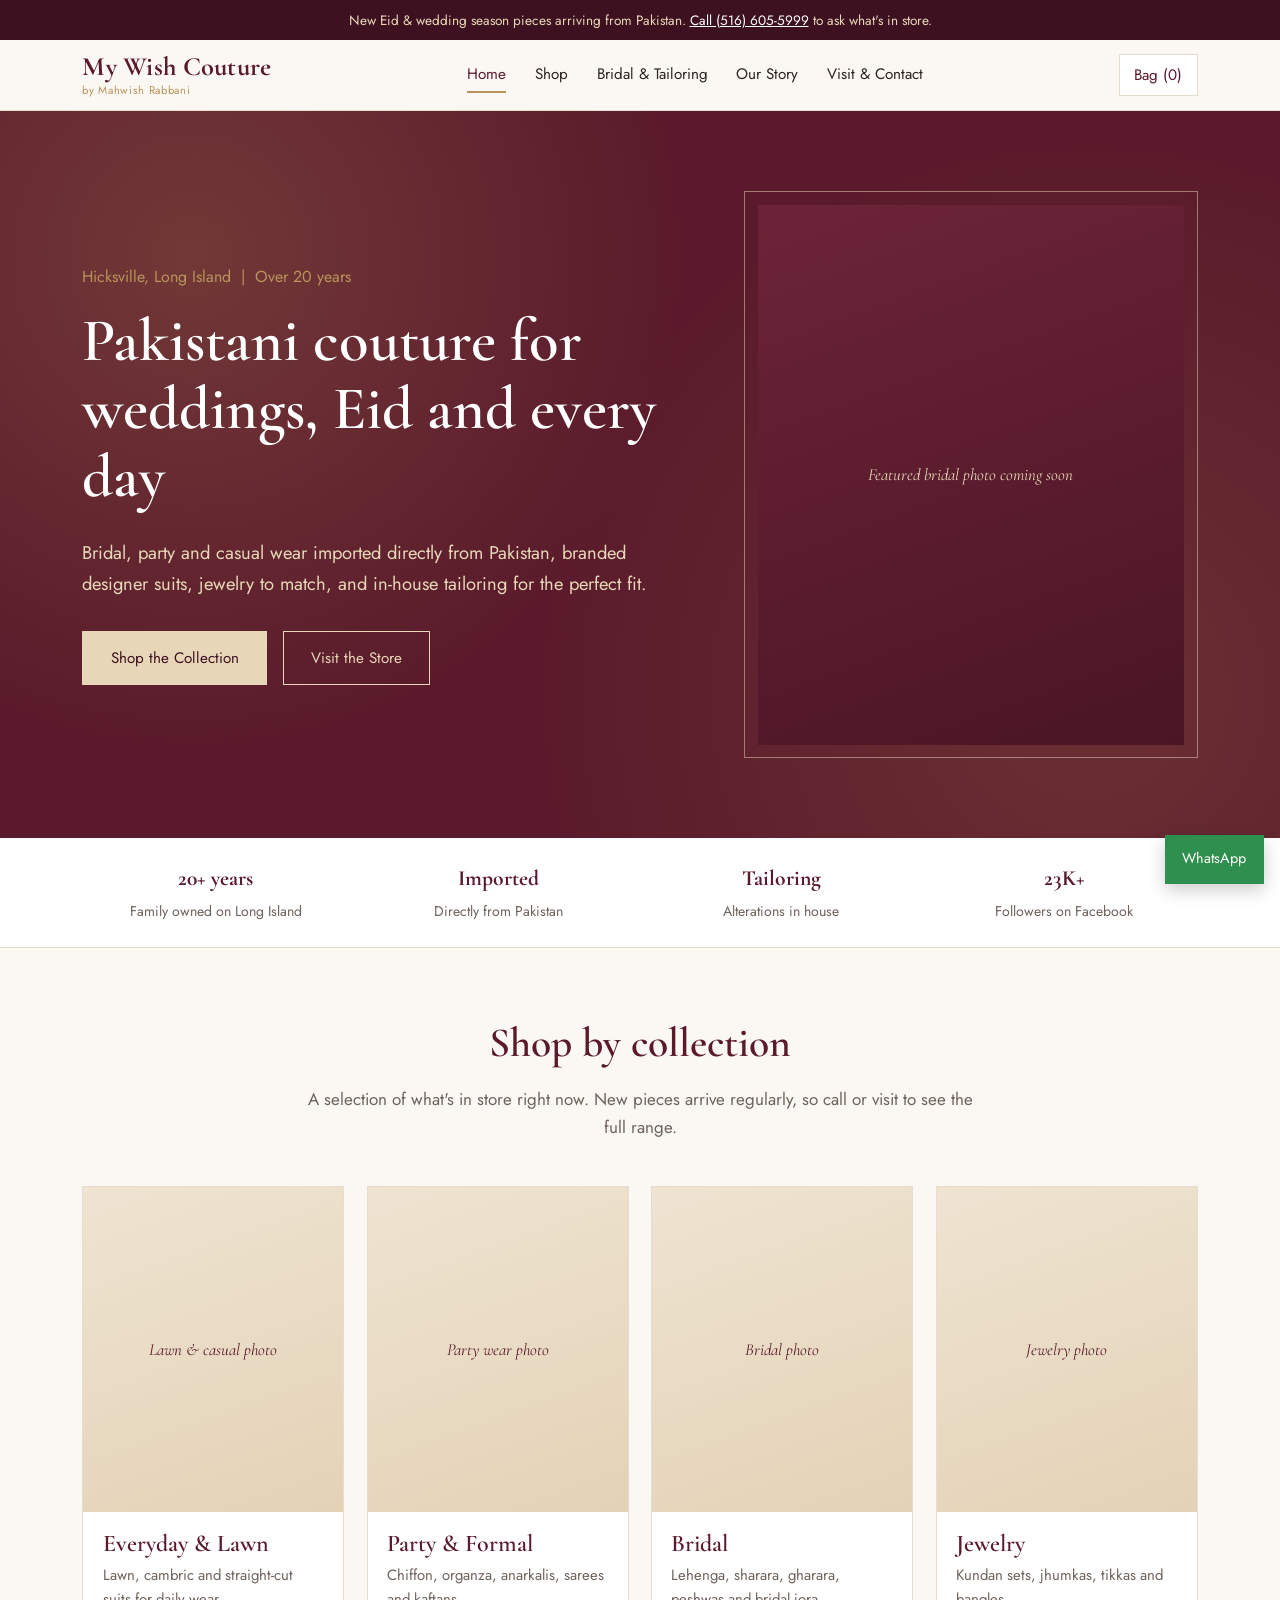
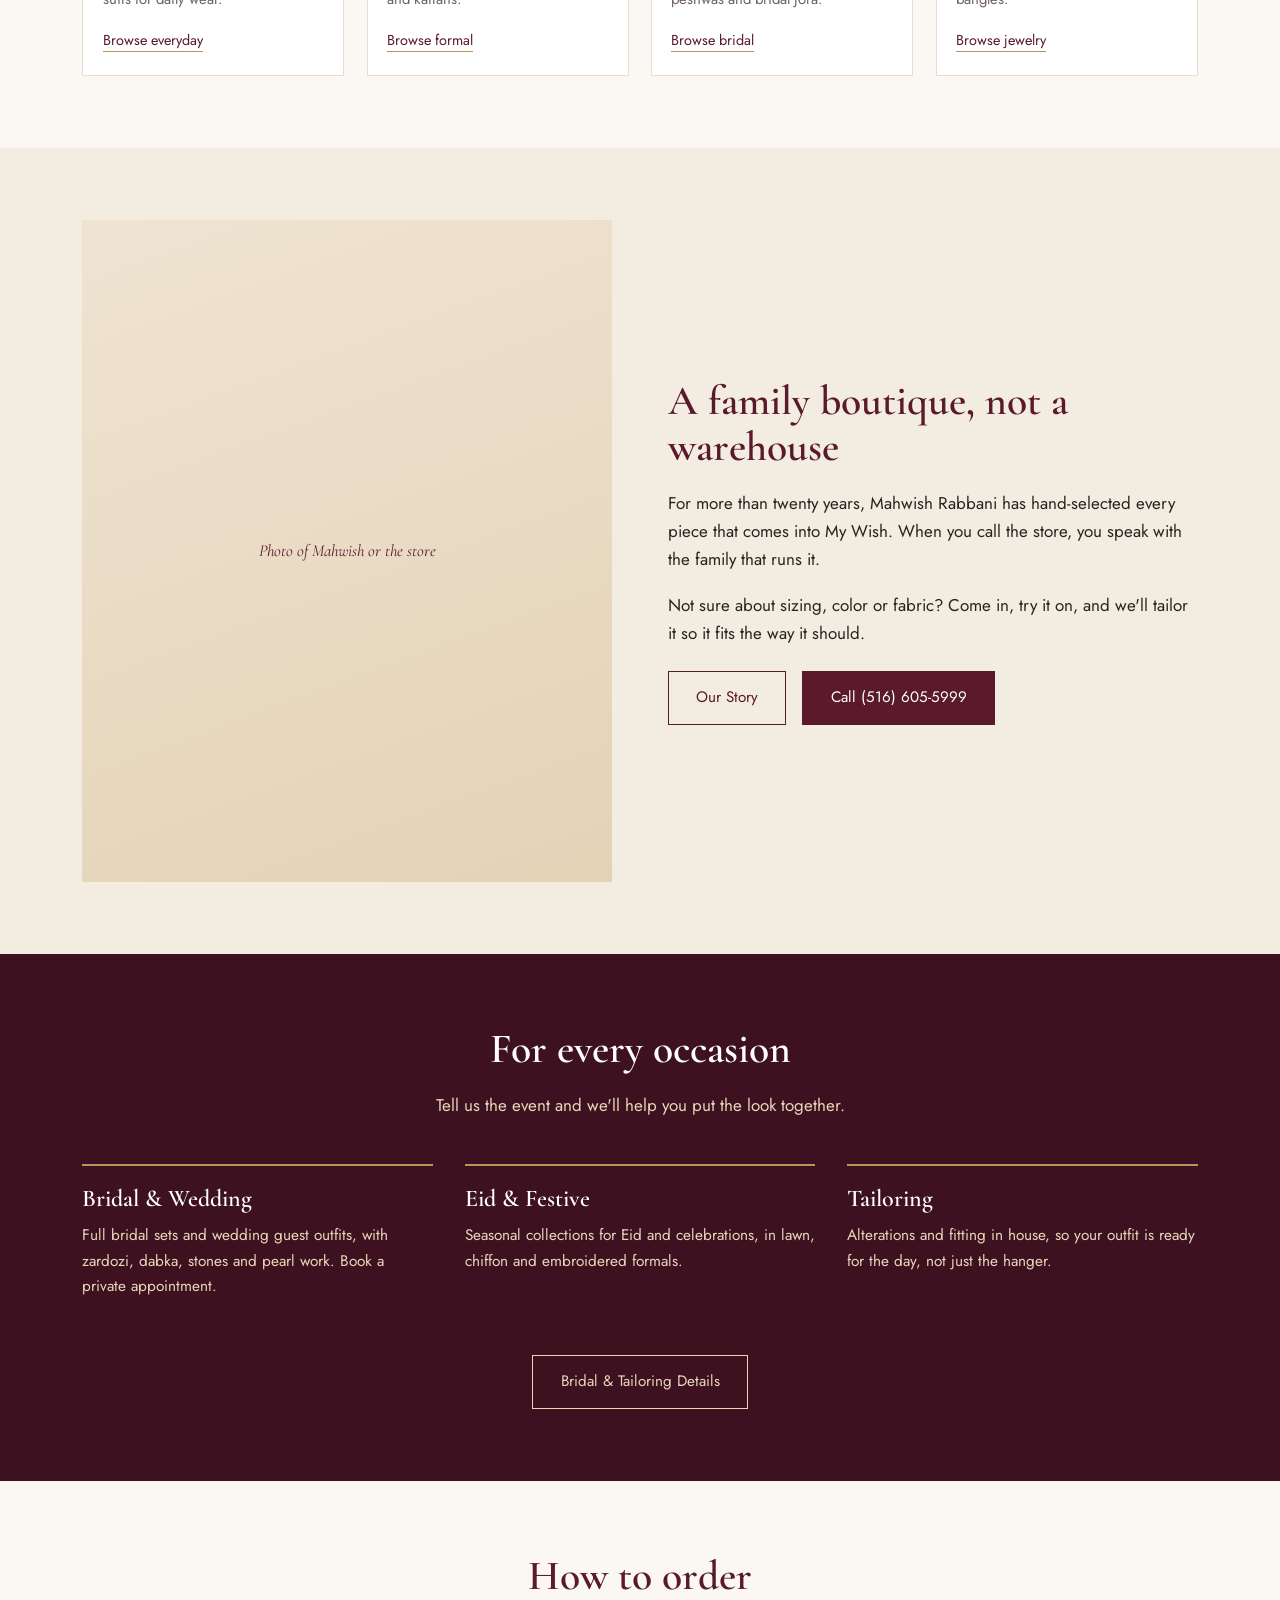
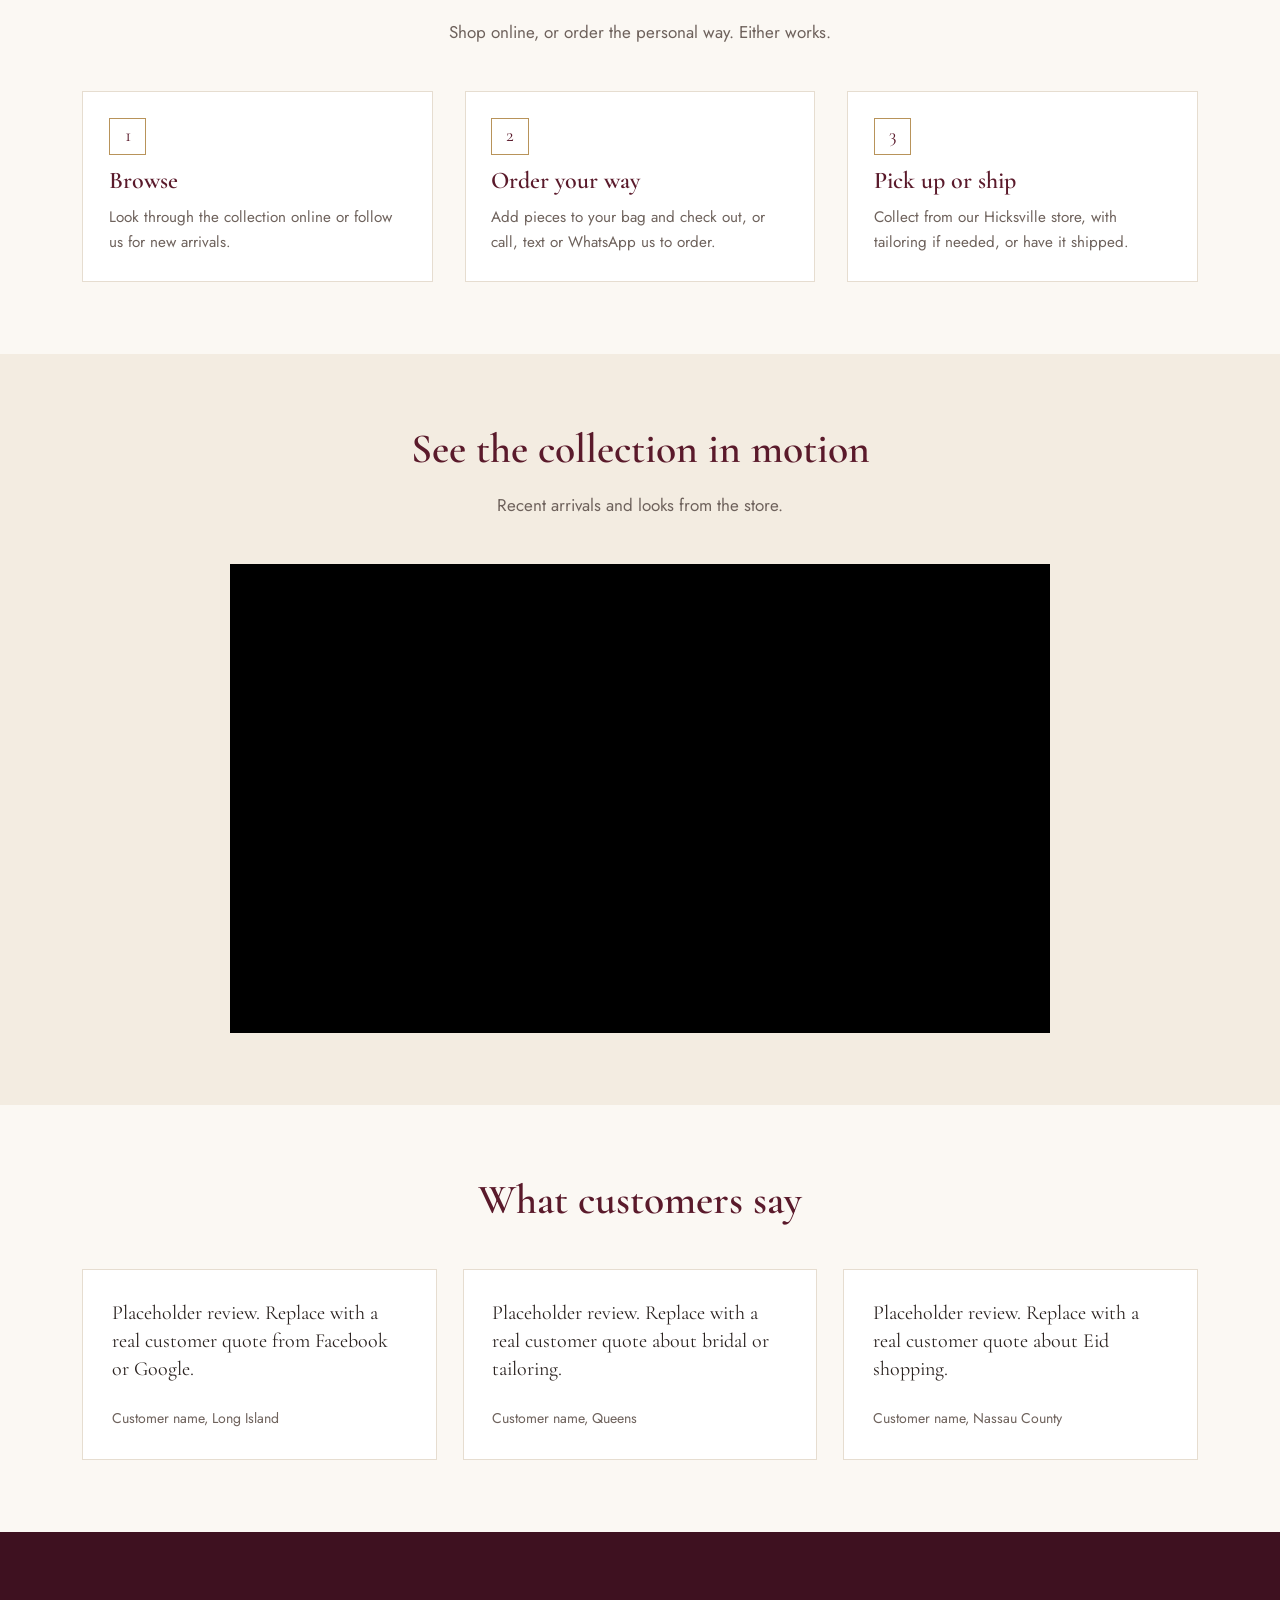
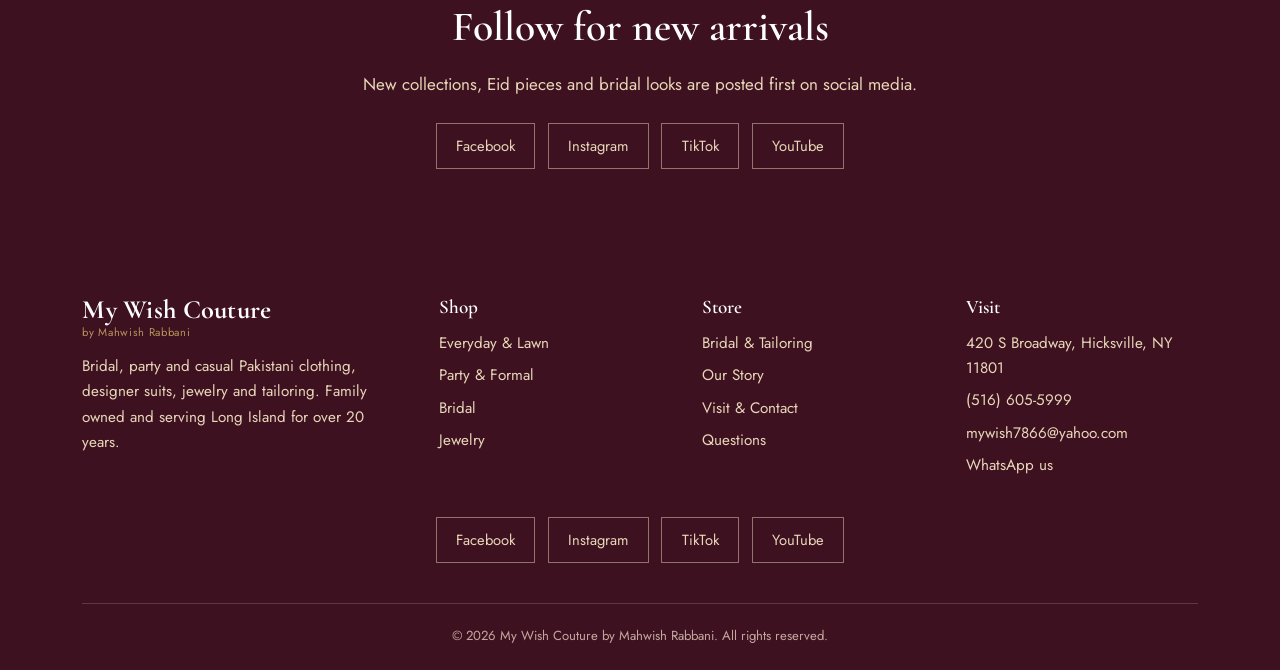
<file: index.html>
<!DOCTYPE html>
<html lang="en">
<head>
<meta charset="UTF-8">
<meta name="viewport" content="width=device-width, initial-scale=1.0">
<title>My Wish Couture | Pakistani Bridal, Party &amp; Casual Wear in Hicksville, NY</title>
<meta name="description" content="Family owned Pakistani clothing boutique in Hicksville, Long Island. Bridal, party and casual wear imported from Pakistan, designer suits, jewelry and tailoring.">
<link rel="preconnect" href="https://fonts.googleapis.com">
<link rel="preconnect" href="https://fonts.gstatic.com" crossorigin>
<link href="https://fonts.googleapis.com/css2?family=Cormorant+Garamond:ital,wght@0,500;0,600;0,700;1,500&family=Jost:wght@400;500;600&display=swap" rel="stylesheet">
<link rel="stylesheet" href="style.css">
<!-- Snipcart shopping cart styles -->
<link rel="preconnect" href="https://app.snipcart.com">
<link rel="preconnect" href="https://cdn.snipcart.com">
<link rel="stylesheet" href="https://cdn.snipcart.com/themes/v3.7.1/default/snipcart.css">
</head>
<body>

<div class="announce">New Eid &amp; wedding season pieces arriving from Pakistan. <a href="tel:5166055999">Call (516) 605-5999</a> to ask what's in store.</div>
<header class="site-header">
  <div class="nav">
    <a href="index.html" class="brand">My Wish Couture<small>by Mahwish Rabbani</small></a>
    <nav class="menu" id="menu">
      <a href="index.html" class="active">Home</a>
      <a href="shop.html">Shop</a>
      <a href="services.html">Bridal &amp; Tailoring</a>
      <a href="about.html">Our Story</a>
      <a href="contact.html">Visit &amp; Contact</a>
    </nav>
    <div class="nav-right">
      <a href="#" class="snipcart-checkout cart-link">Bag (<span class="snipcart-items-count">0</span>)</a>
      <button class="menu-toggle" aria-label="Open menu" onclick="document.getElementById('menu').classList.toggle('open')">&#9776;</button>
    </div>
  </div>
</header>

<section class="hero" style="padding:0">
  <div class="hero-inner">
    <div>
      <div class="kicker">Hicksville, Long Island &nbsp;|&nbsp; Over 20 years</div>
      <h1>Pakistani couture for weddings, Eid and every day</h1>
      <p class="lede">Bridal, party and casual wear imported directly from Pakistan, branded designer suits, jewelry to match, and in-house tailoring for the perfect fit.</p>
      <div class="hero-actions">
        <a href="shop.html" class="btn btn-light" style="background:var(--gold-soft);color:var(--maroon-dark)">Shop the Collection</a>
        <a href="contact.html" class="btn btn-light">Visit the Store</a>
      </div>
    </div>
    <div class="hero-frame"><div class="ph">Featured bridal photo coming soon</div></div>
  </div>
</section>

<div class="trust">
  <ul>
    <li><strong>20+ years</strong><span>Family owned on Long Island</span></li>
    <li><strong>Imported</strong><span>Directly from Pakistan</span></li>
    <li><strong>Tailoring</strong><span>Alterations in house</span></li>
    <li><strong>23K+</strong><span>Followers on Facebook</span></li>
  </ul>
</div>

<section>
  <div class="wrap">
    <div class="head">
      <h2>Shop by collection</h2>
      <p>A selection of what's in store right now. New pieces arrive regularly, so call or visit to see the full range.</p>
    </div>
    <div class="collections">
      <a class="collection" href="shop.html#everyday"><div class="ph">Lawn &amp; casual photo</div><div class="body"><h3>Everyday &amp; Lawn</h3><p>Lawn, cambric and straight-cut suits for daily wear.</p><span class="more">Browse everyday</span></div></a>
      <a class="collection" href="shop.html#formal"><div class="ph">Party wear photo</div><div class="body"><h3>Party &amp; Formal</h3><p>Chiffon, organza, anarkalis, sarees and kaftans.</p><span class="more">Browse formal</span></div></a>
      <a class="collection" href="shop.html#bridal"><div class="ph">Bridal photo</div><div class="body"><h3>Bridal</h3><p>Lehenga, sharara, gharara, peshwas and bridal jora.</p><span class="more">Browse bridal</span></div></a>
      <a class="collection" href="shop.html#jewelry"><div class="ph">Jewelry photo</div><div class="body"><h3>Jewelry</h3><p>Kundan sets, jhumkas, tikkas and bangles.</p><span class="more">Browse jewelry</span></div></a>
    </div>
  </div>
</section>

<section class="alt">
  <div class="wrap split">
    <div class="ph">Photo of Mahwish or the store</div>
    <div>
      <h2>A family boutique, not a warehouse</h2>
      <p>For more than twenty years, Mahwish Rabbani has hand-selected every piece that comes into My Wish. When you call the store, you speak with the family that runs it.</p>
      <p>Not sure about sizing, color or fabric? Come in, try it on, and we'll tailor it so it fits the way it should.</p>
      <div class="hero-actions" style="margin-top:1.5rem">
        <a href="about.html" class="btn btn-ghost">Our Story</a>
        <a href="tel:5166055999" class="btn btn-primary">Call (516) 605-5999</a>
      </div>
    </div>
  </div>
</section>

<section class="dark">
  <div class="wrap">
    <div class="head"><h2>For every occasion</h2><p>Tell us the event and we'll help you put the look together.</p></div>
    <div class="services">
      <div class="service"><h3 style="color:#fff">Bridal &amp; Wedding</h3><p>Full bridal sets and wedding guest outfits, with zardozi, dabka, stones and pearl work. Book a private appointment.</p></div>
      <div class="service"><h3 style="color:#fff">Eid &amp; Festive</h3><p>Seasonal collections for Eid and celebrations, in lawn, chiffon and embroidered formals.</p></div>
      <div class="service"><h3 style="color:#fff">Tailoring</h3><p>Alterations and fitting in house, so your outfit is ready for the day, not just the hanger.</p></div>
    </div>
    <div class="center" style="margin-top:2.5rem"><a href="services.html" class="btn btn-light">Bridal &amp; Tailoring Details</a></div>
  </div>
</section>

<section>
  <div class="wrap">
    <div class="head"><h2>How to order</h2><p>Shop online, or order the personal way. Either works.</p></div>
    <div class="steps">
      <div class="step"><h3>Browse</h3><p>Look through the collection online or follow us for new arrivals.</p></div>
      <div class="step"><h3>Order your way</h3><p>Add pieces to your bag and check out, or call, text or WhatsApp us to order.</p></div>
      <div class="step"><h3>Pick up or ship</h3><p>Collect from our Hicksville store, with tailoring if needed, or have it shipped.</p></div>
    </div>
  </div>
</section>

<section class="alt">
  <div class="wrap">
    <div class="head"><h2>See the collection in motion</h2><p>Recent arrivals and looks from the store.</p></div>
    <div class="video">
      <!-- YOUTUBE: replace VIDEO_ID_HERE with the video ID (the part after watch?v= in the YouTube link) -->
      <iframe src="https://www.youtube.com/embed/VIDEO_ID_HERE" title="My Wish Couture collection video" allowfullscreen loading="lazy"></iframe>
    </div>
  </div>
</section>

<section>
  <div class="wrap">
    <div class="head"><h2>What customers say</h2></div>
    <!-- TESTIMONIALS: replace with real reviews from Facebook/Google when ready -->
    <div class="quotes">
      <div class="quote"><p>Placeholder review. Replace with a real customer quote from Facebook or Google.</p><span>Customer name, Long Island</span></div>
      <div class="quote"><p>Placeholder review. Replace with a real customer quote about bridal or tailoring.</p><span>Customer name, Queens</span></div>
      <div class="quote"><p>Placeholder review. Replace with a real customer quote about Eid shopping.</p><span>Customer name, Nassau County</span></div>
    </div>
  </div>
</section>

<section class="dark cta">
  <div class="wrap">
    <h2>Follow for new arrivals</h2>
    <p>New collections, Eid pieces and bridal looks are posted first on social media.</p>
    <div class="social">
    <!-- SOCIAL LINKS: replace each PASTE-...-HERE with the real link -->
    <a href="PASTE-FACEBOOK-LINK-HERE" target="_blank" rel="noopener">Facebook</a>
    <a href="PASTE-INSTAGRAM-LINK-HERE" target="_blank" rel="noopener">Instagram</a>
    <a href="PASTE-TIKTOK-LINK-HERE" target="_blank" rel="noopener">TikTok</a>
    <a href="PASTE-YOUTUBE-LINK-HERE" target="_blank" rel="noopener">YouTube</a>
    </div>
  </div>
</section>

<footer class="footer">
  <div class="wrap">
    <div class="foot-grid">
      <div>
        <div class="brand" style="margin-bottom:1rem">My Wish Couture<small>by Mahwish Rabbani</small></div>
        <p>Bridal, party and casual Pakistani clothing, designer suits, jewelry and tailoring. Family owned and serving Long Island for over 20 years.</p>
      </div>
      <div>
        <h4>Shop</h4>
        <ul>
          <li><a href="shop.html#everyday">Everyday &amp; Lawn</a></li>
          <li><a href="shop.html#formal">Party &amp; Formal</a></li>
          <li><a href="shop.html#bridal">Bridal</a></li>
          <li><a href="shop.html#jewelry">Jewelry</a></li>
        </ul>
      </div>
      <div>
        <h4>Store</h4>
        <ul>
          <li><a href="services.html">Bridal &amp; Tailoring</a></li>
          <li><a href="about.html">Our Story</a></li>
          <li><a href="contact.html">Visit &amp; Contact</a></li>
          <li><a href="contact.html#faq">Questions</a></li>
        </ul>
      </div>
      <div>
        <h4>Visit</h4>
        <ul>
          <li>420 S Broadway, Hicksville, NY 11801</li>
          <li><a href="tel:5166055999">(516) 605-5999</a></li>
          <li><a href="mailto:mywish7866@yahoo.com">mywish7866@yahoo.com</a></li>
          <li><a href="https://wa.me/15166055999" target="_blank" rel="noopener">WhatsApp us</a></li>
        </ul>
      </div>
    </div>
    <div class="social" style="margin-top:2rem">
    <!-- SOCIAL LINKS: replace each PASTE-...-HERE with the real link -->
    <a href="PASTE-FACEBOOK-LINK-HERE" target="_blank" rel="noopener">Facebook</a>
    <a href="PASTE-INSTAGRAM-LINK-HERE" target="_blank" rel="noopener">Instagram</a>
    <a href="PASTE-TIKTOK-LINK-HERE" target="_blank" rel="noopener">TikTok</a>
    <a href="PASTE-YOUTUBE-LINK-HERE" target="_blank" rel="noopener">YouTube</a>
    </div>
    <div class="foot-bottom">&copy; 2026 My Wish Couture by Mahwish Rabbani. All rights reserved.</div>
  </div>
</footer>

<a class="wa-float" href="https://wa.me/15166055999" target="_blank" rel="noopener">WhatsApp</a>

<!-- SNIPCART: replace PASTE-YOUR-SNIPCART-PUBLIC-API-KEY-HERE with the public key from your Snipcart dashboard -->
<div hidden id="snipcart" data-api-key="PASTE-YOUR-SNIPCART-PUBLIC-API-KEY-HERE" data-config-modal-style="side"></div>
<script async src="https://cdn.snipcart.com/themes/v3.7.1/default/snipcart.js"></script>
</body>
</html>
</file>
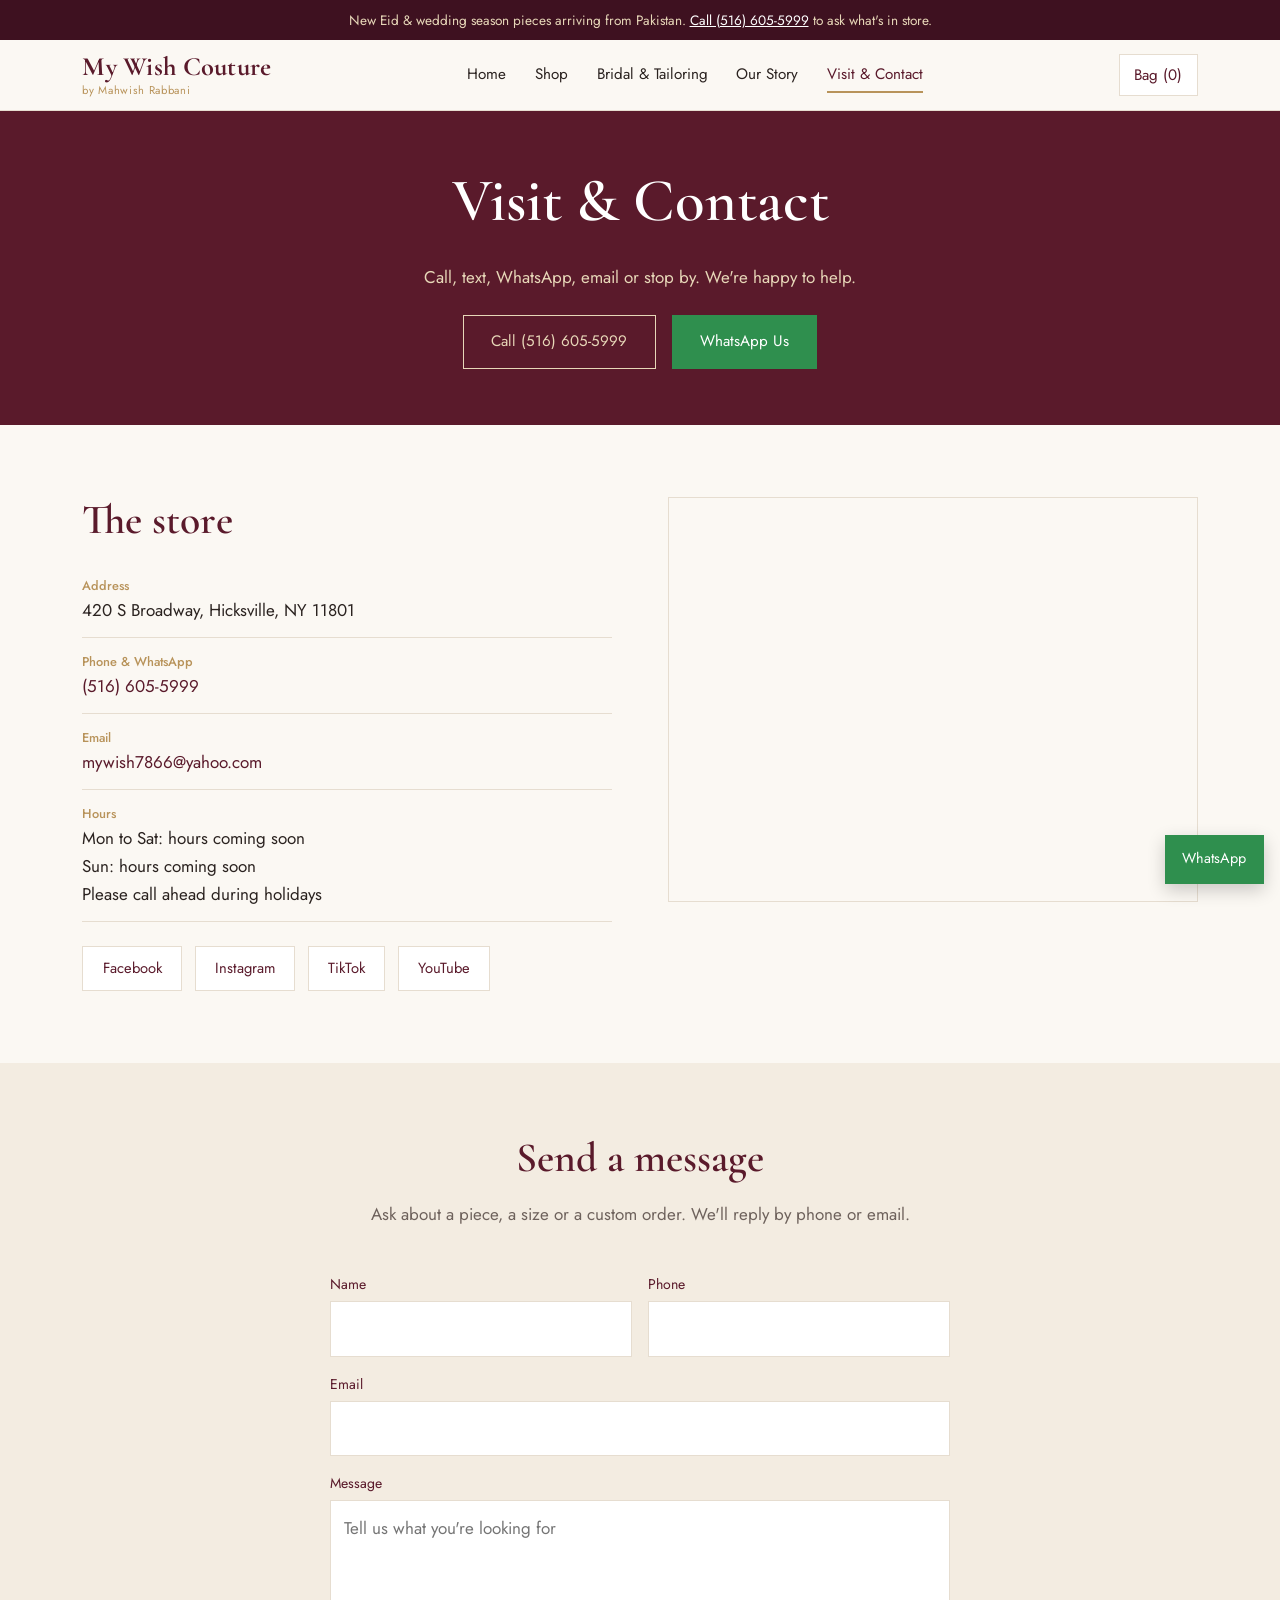
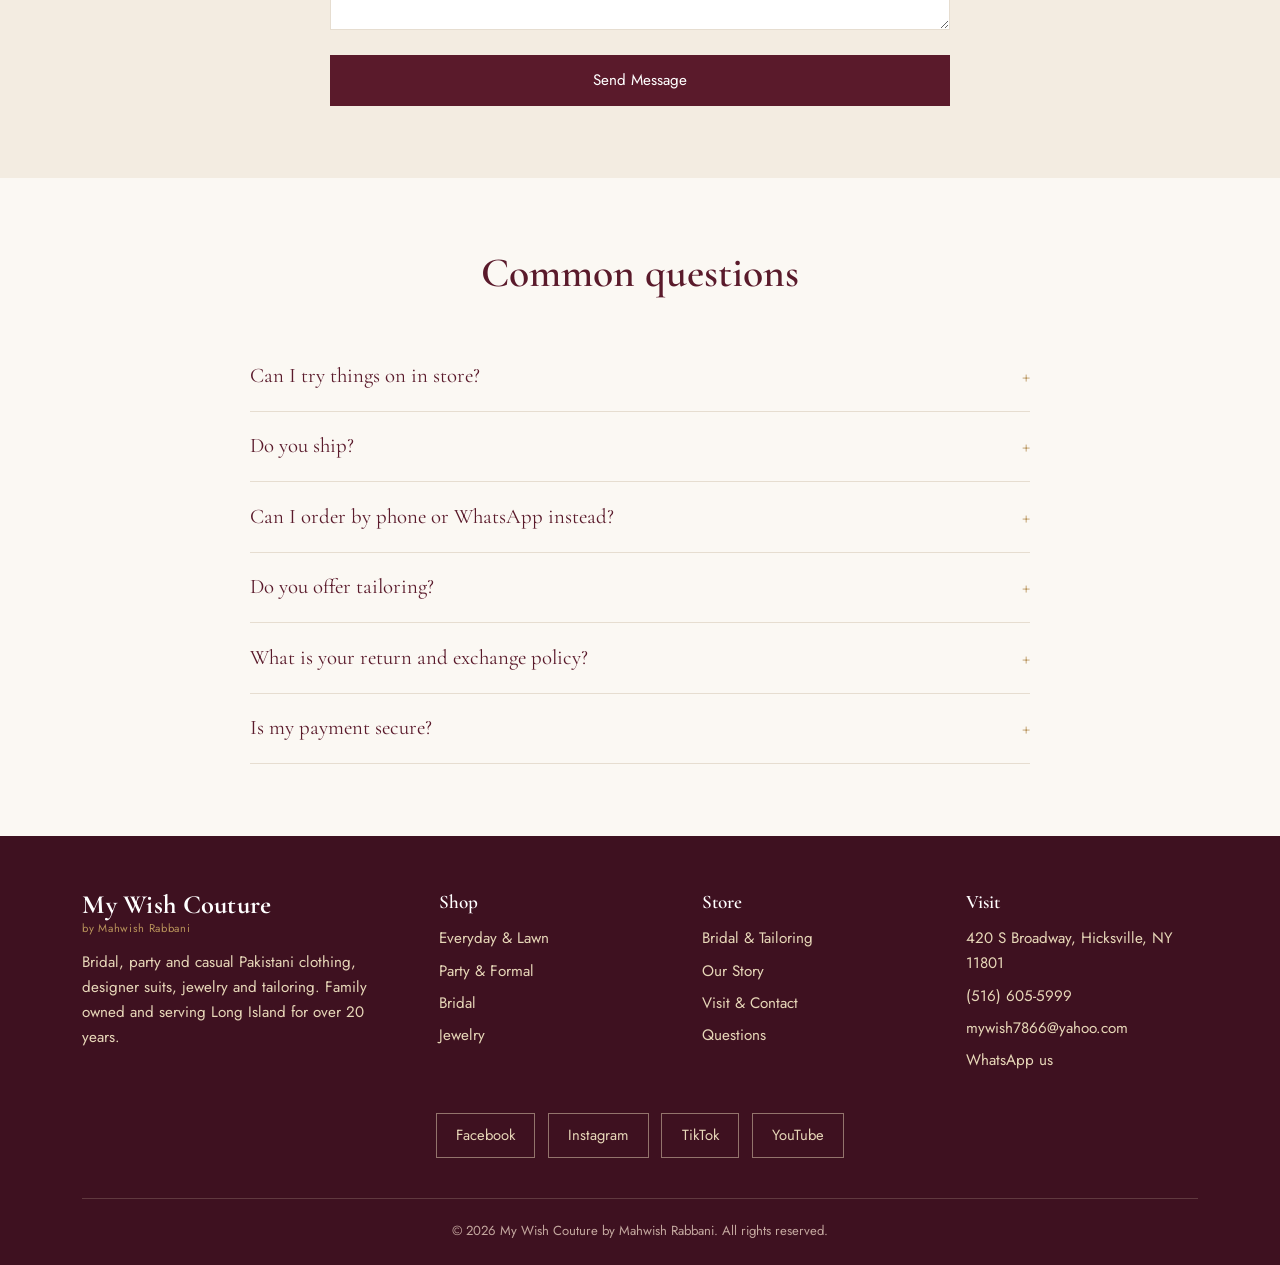
<file: contact.html>
<!DOCTYPE html>
<html lang="en">
<head>
<meta charset="UTF-8">
<meta name="viewport" content="width=device-width, initial-scale=1.0">
<title>Visit &amp; Contact | My Wish Couture</title>
<meta name="description" content="Visit My Wish Couture at 420 S Broadway, Hicksville NY. Call, WhatsApp or email.">
<link rel="preconnect" href="https://fonts.googleapis.com">
<link rel="preconnect" href="https://fonts.gstatic.com" crossorigin>
<link href="https://fonts.googleapis.com/css2?family=Cormorant+Garamond:ital,wght@0,500;0,600;0,700;1,500&family=Jost:wght@400;500;600&display=swap" rel="stylesheet">
<link rel="stylesheet" href="style.css">
<!-- Snipcart shopping cart styles -->
<link rel="preconnect" href="https://app.snipcart.com">
<link rel="preconnect" href="https://cdn.snipcart.com">
<link rel="stylesheet" href="https://cdn.snipcart.com/themes/v3.7.1/default/snipcart.css">
</head>
<body>

<div class="announce">New Eid &amp; wedding season pieces arriving from Pakistan. <a href="tel:5166055999">Call (516) 605-5999</a> to ask what's in store.</div>
<header class="site-header">
  <div class="nav">
    <a href="index.html" class="brand">My Wish Couture<small>by Mahwish Rabbani</small></a>
    <nav class="menu" id="menu">
      <a href="index.html">Home</a>
      <a href="shop.html">Shop</a>
      <a href="services.html">Bridal &amp; Tailoring</a>
      <a href="about.html">Our Story</a>
      <a href="contact.html" class="active">Visit &amp; Contact</a>
    </nav>
    <div class="nav-right">
      <a href="#" class="snipcart-checkout cart-link">Bag (<span class="snipcart-items-count">0</span>)</a>
      <button class="menu-toggle" aria-label="Open menu" onclick="document.getElementById('menu').classList.toggle('open')">&#9776;</button>
    </div>
  </div>
</header>

<section class="page-hero">
  <h1>Visit &amp; Contact</h1>
  <p>Call, text, WhatsApp, email or stop by. We're happy to help.</p>
  <div class="hero-actions" style="justify-content:center;margin-top:1.5rem">
    <a href="tel:5166055999" class="btn btn-light">Call (516) 605-5999</a>
    <a href="https://wa.me/15166055999" class="btn btn-wa" target="_blank" rel="noopener">WhatsApp Us</a>
  </div>
</section>
<section>
  <div class="wrap split" style="align-items:start">
    <div>
      <h2>The store</h2>
      <ul class="info">
        <li><b>Address</b>420 S Broadway, Hicksville, NY 11801</li>
        <li><b>Phone &amp; WhatsApp</b><a href="tel:5166055999">(516) 605-5999</a></li>
        <li><b>Email</b><a href="mailto:mywish7866@yahoo.com">mywish7866@yahoo.com</a></li>
        <!-- HOURS: replace with real store hours -->
        <li><b>Hours</b>Mon to Sat: hours coming soon<br>Sun: hours coming soon<br>Please call ahead during holidays</li>
      </ul>
      <div class="social on-light" style="justify-content:flex-start">
    <!-- SOCIAL LINKS: replace each PASTE-...-HERE with the real link -->
    <a href="PASTE-FACEBOOK-LINK-HERE" target="_blank" rel="noopener">Facebook</a>
    <a href="PASTE-INSTAGRAM-LINK-HERE" target="_blank" rel="noopener">Instagram</a>
    <a href="PASTE-TIKTOK-LINK-HERE" target="_blank" rel="noopener">TikTok</a>
    <a href="PASTE-YOUTUBE-LINK-HERE" target="_blank" rel="noopener">YouTube</a>
      </div>
    </div>
    <div class="map">
      <iframe src="https://www.google.com/maps?q=420+S+Broadway,+Hicksville,+NY+11801&output=embed" loading="lazy" title="Map to My Wish Couture"></iframe>
    </div>
  </div>
</section>
<section class="alt">
  <div class="wrap">
    <div class="head"><h2>Send a message</h2><p>Ask about a piece, a size or a custom order. We'll reply by phone or email.</p></div>
    <!-- FORMSPREE: replace PASTE-YOUR-FORMSPREE-ID-HERE with the ID from formspree.io -->
    <form class="form" action="https://formspree.io/f/PASTE-YOUR-FORMSPREE-ID-HERE" method="POST">
      <input type="hidden" name="_subject" value="New message - My Wish Couture website">
      <div class="row">
        <div><label for="c-name">Name</label><input id="c-name" name="name" required></div>
        <div><label for="c-phone">Phone</label><input id="c-phone" name="phone" type="tel"></div>
      </div>
      <div><label for="c-email">Email</label><input id="c-email" name="email" type="email" required></div>
      <div><label for="c-msg">Message</label><textarea id="c-msg" name="message" required placeholder="Tell us what you're looking for"></textarea></div>
      <button class="btn btn-primary" type="submit">Send Message</button>
    </form>
  </div>
</section>
<section id="faq">
  <div class="wrap">
    <div class="head"><h2>Common questions</h2></div>
    <!-- FAQ: have the store confirm these answers -->
    <div class="faq">
      <details><summary>Can I try things on in store?</summary><p>Yes. Everything online is available to see and try at our Hicksville store.</p></details>
      <details><summary>Do you ship?</summary><p>Yes, we can ship within the US. Shipping options are shown at checkout, or call us to arrange it.</p></details>
      <details><summary>Can I order by phone or WhatsApp instead?</summary><p>Absolutely. Call or WhatsApp (516) 605-5999 and we'll take your order personally.</p></details>
      <details><summary>Do you offer tailoring?</summary><p>Yes, alterations and fitting are done in house. Plan ahead during wedding and Eid season.</p></details>
      <details><summary>What is your return and exchange policy?</summary><p>Policy details coming soon. Please call the store with any questions about returns or exchanges.</p></details>
      <details><summary>Is my payment secure?</summary><p>Online payments are processed securely through Snipcart and Stripe. We never see or store your card details.</p></details>
    </div>
  </div>
</section>

<footer class="footer">
  <div class="wrap">
    <div class="foot-grid">
      <div>
        <div class="brand" style="margin-bottom:1rem">My Wish Couture<small>by Mahwish Rabbani</small></div>
        <p>Bridal, party and casual Pakistani clothing, designer suits, jewelry and tailoring. Family owned and serving Long Island for over 20 years.</p>
      </div>
      <div>
        <h4>Shop</h4>
        <ul>
          <li><a href="shop.html#everyday">Everyday &amp; Lawn</a></li>
          <li><a href="shop.html#formal">Party &amp; Formal</a></li>
          <li><a href="shop.html#bridal">Bridal</a></li>
          <li><a href="shop.html#jewelry">Jewelry</a></li>
        </ul>
      </div>
      <div>
        <h4>Store</h4>
        <ul>
          <li><a href="services.html">Bridal &amp; Tailoring</a></li>
          <li><a href="about.html">Our Story</a></li>
          <li><a href="contact.html">Visit &amp; Contact</a></li>
          <li><a href="contact.html#faq">Questions</a></li>
        </ul>
      </div>
      <div>
        <h4>Visit</h4>
        <ul>
          <li>420 S Broadway, Hicksville, NY 11801</li>
          <li><a href="tel:5166055999">(516) 605-5999</a></li>
          <li><a href="mailto:mywish7866@yahoo.com">mywish7866@yahoo.com</a></li>
          <li><a href="https://wa.me/15166055999" target="_blank" rel="noopener">WhatsApp us</a></li>
        </ul>
      </div>
    </div>
    <div class="social" style="margin-top:2rem">
    <!-- SOCIAL LINKS: replace each PASTE-...-HERE with the real link -->
    <a href="PASTE-FACEBOOK-LINK-HERE" target="_blank" rel="noopener">Facebook</a>
    <a href="PASTE-INSTAGRAM-LINK-HERE" target="_blank" rel="noopener">Instagram</a>
    <a href="PASTE-TIKTOK-LINK-HERE" target="_blank" rel="noopener">TikTok</a>
    <a href="PASTE-YOUTUBE-LINK-HERE" target="_blank" rel="noopener">YouTube</a>
    </div>
    <div class="foot-bottom">&copy; 2026 My Wish Couture by Mahwish Rabbani. All rights reserved.</div>
  </div>
</footer>

<a class="wa-float" href="https://wa.me/15166055999" target="_blank" rel="noopener">WhatsApp</a>

<!-- SNIPCART: replace PASTE-YOUR-SNIPCART-PUBLIC-API-KEY-HERE with the public key from your Snipcart dashboard -->
<div hidden id="snipcart" data-api-key="PASTE-YOUR-SNIPCART-PUBLIC-API-KEY-HERE" data-config-modal-style="side"></div>
<script async src="https://cdn.snipcart.com/themes/v3.7.1/default/snipcart.js"></script>
</body>
</html>
</file>
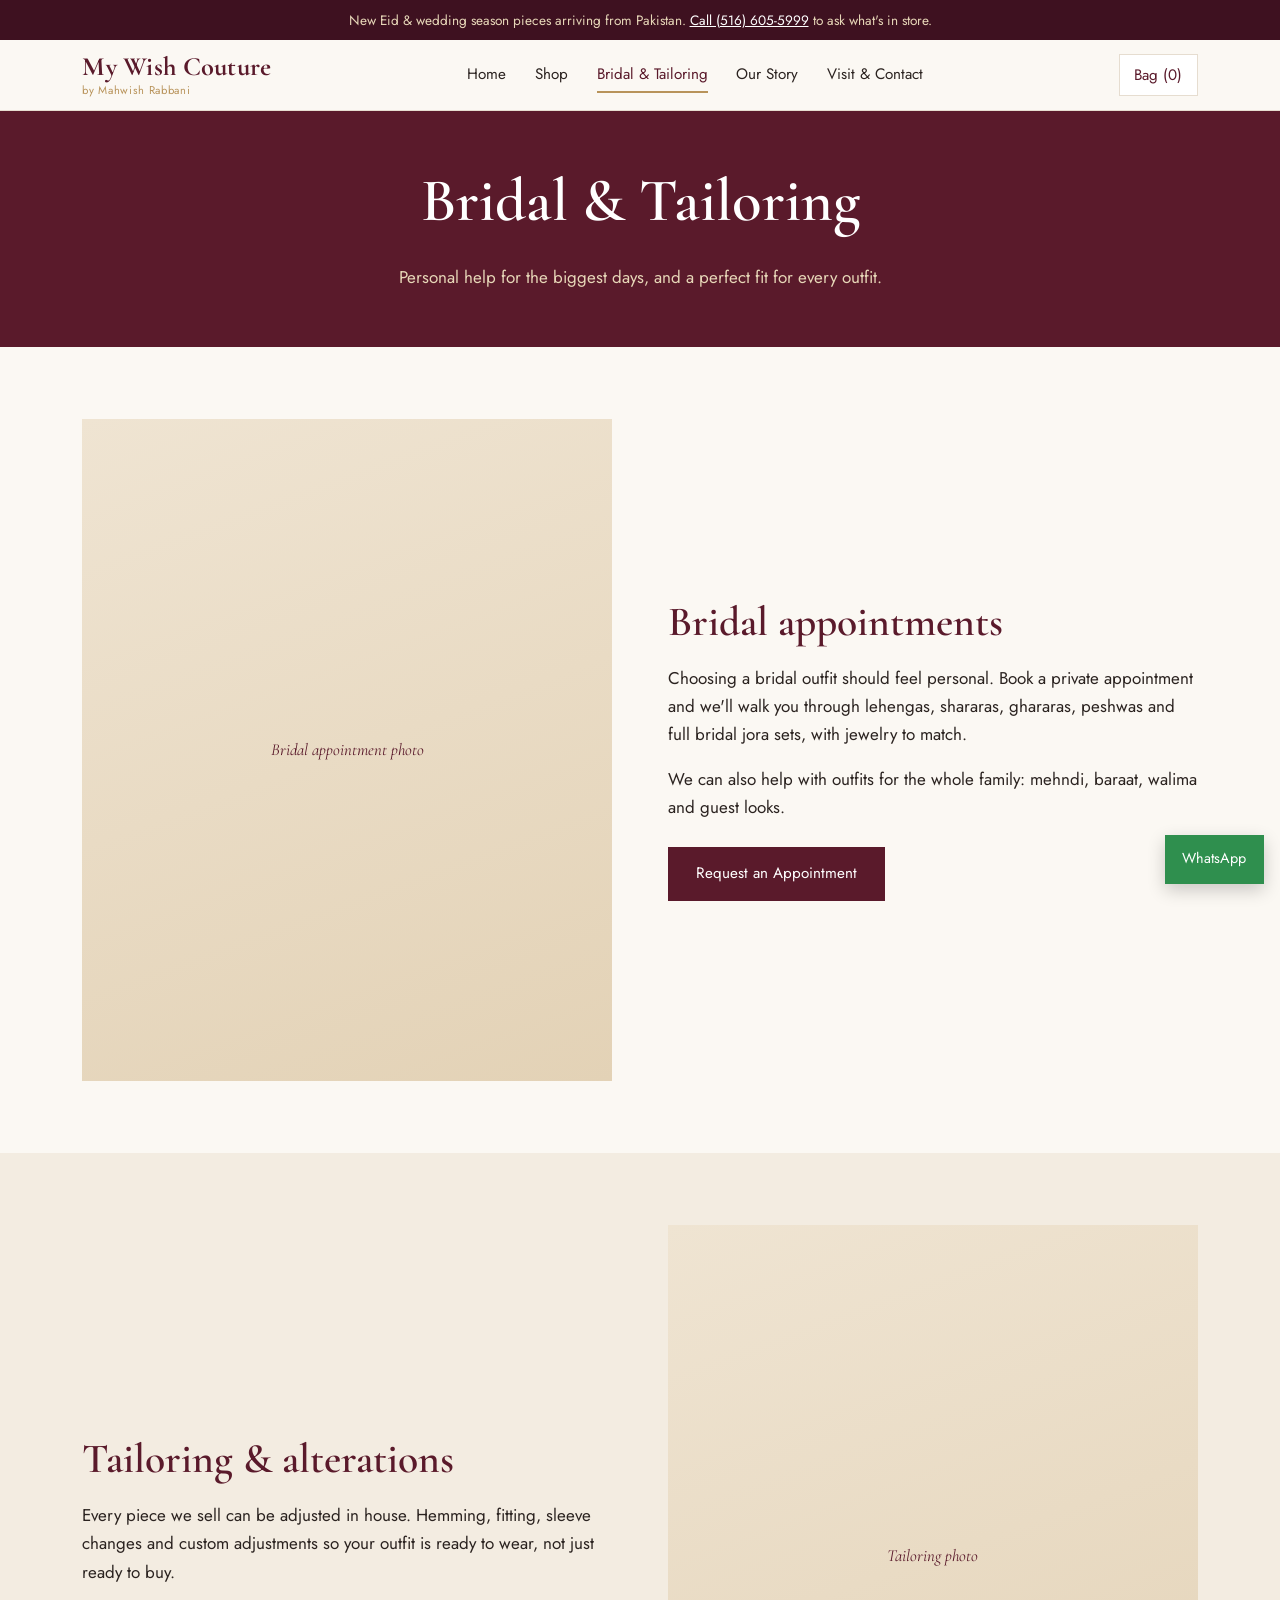
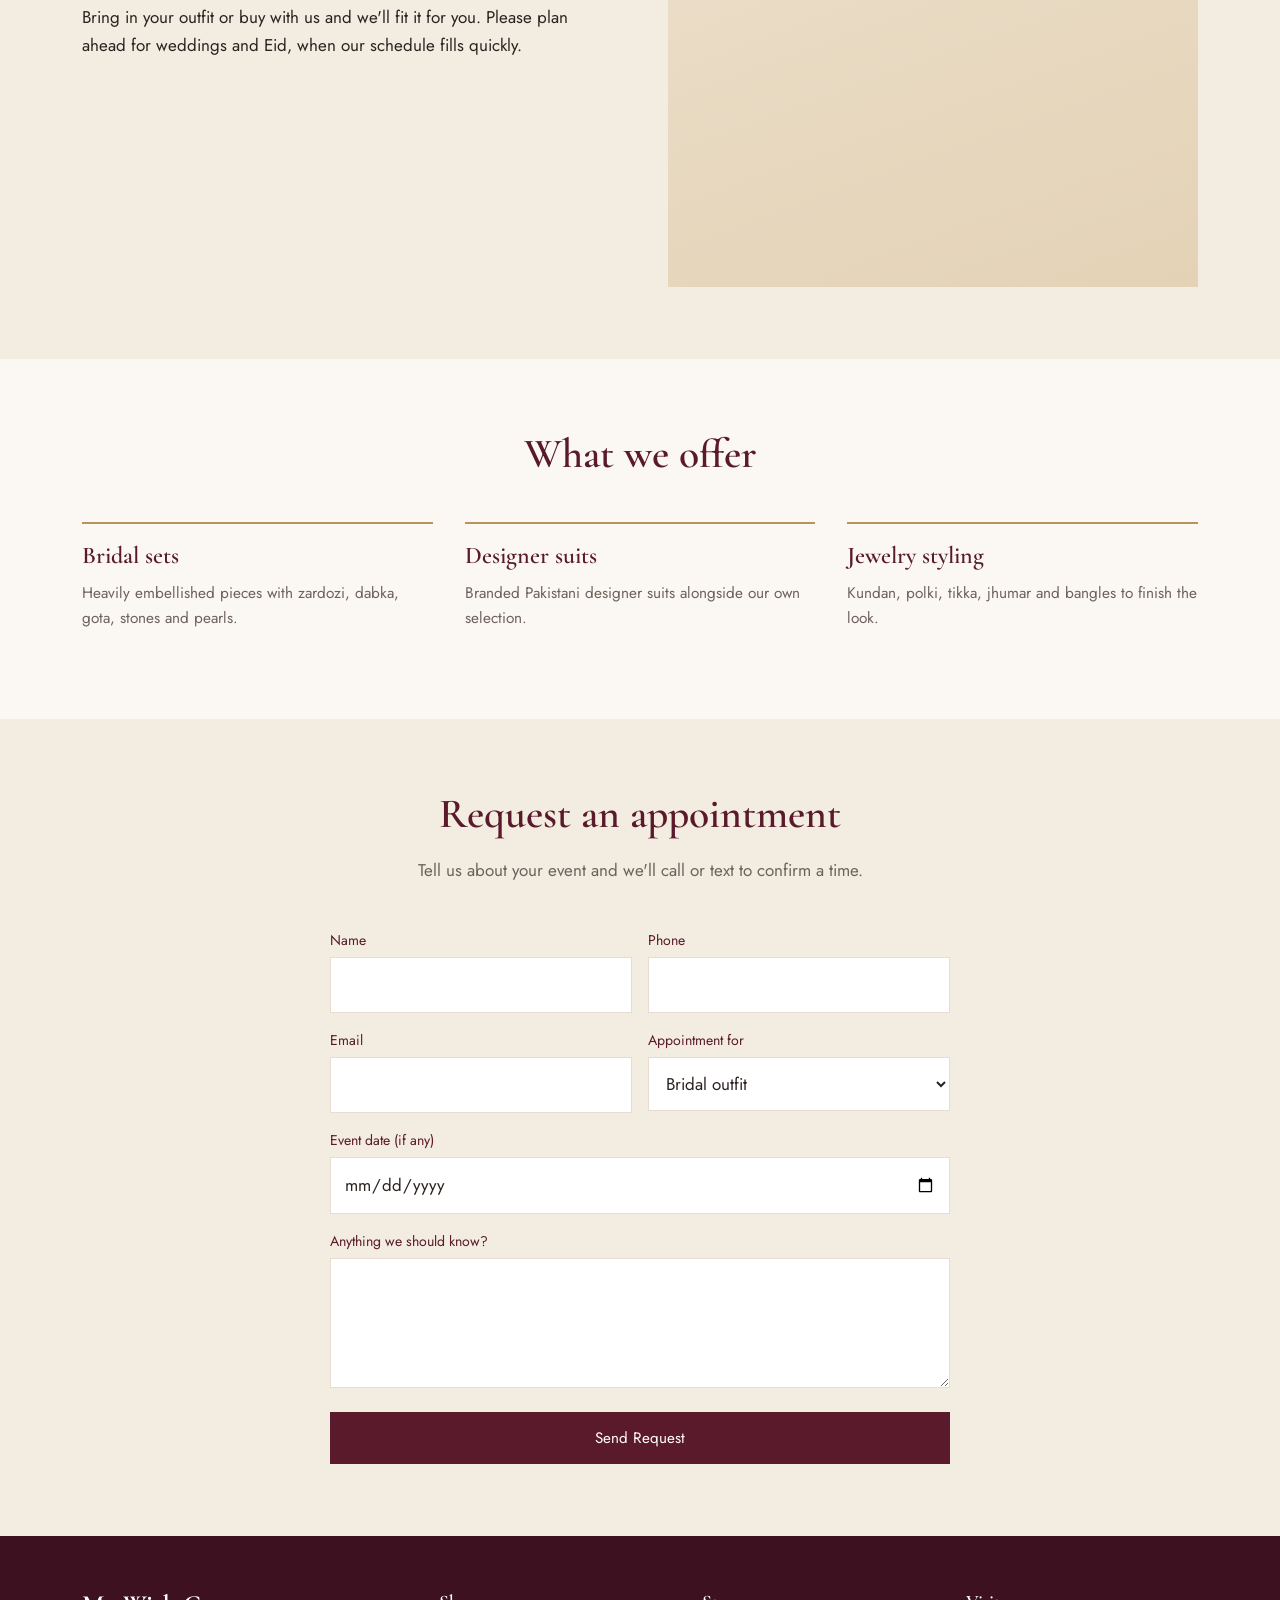
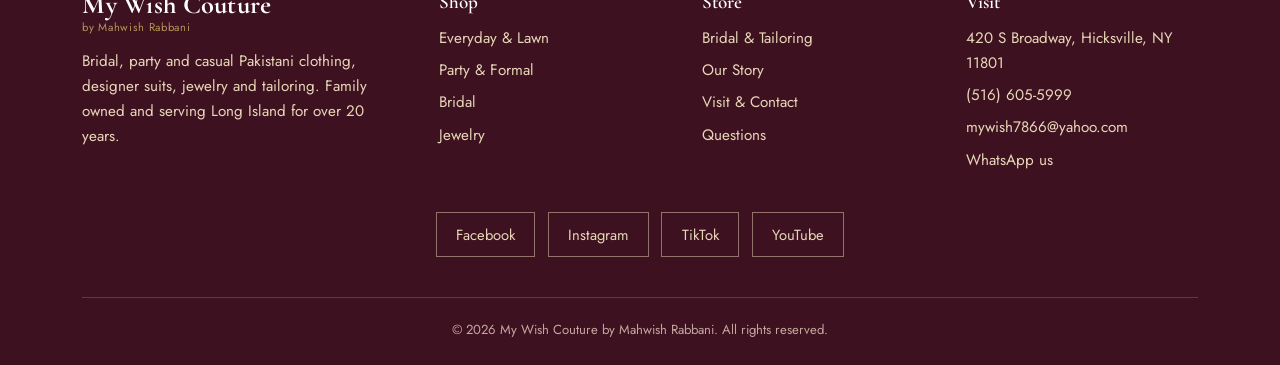
<file: services.html>
<!DOCTYPE html>
<html lang="en">
<head>
<meta charset="UTF-8">
<meta name="viewport" content="width=device-width, initial-scale=1.0">
<title>Bridal &amp; Tailoring | My Wish Couture</title>
<meta name="description" content="Bridal appointments and in-house tailoring at My Wish Couture, Hicksville NY.">
<link rel="preconnect" href="https://fonts.googleapis.com">
<link rel="preconnect" href="https://fonts.gstatic.com" crossorigin>
<link href="https://fonts.googleapis.com/css2?family=Cormorant+Garamond:ital,wght@0,500;0,600;0,700;1,500&family=Jost:wght@400;500;600&display=swap" rel="stylesheet">
<link rel="stylesheet" href="style.css">
<!-- Snipcart shopping cart styles -->
<link rel="preconnect" href="https://app.snipcart.com">
<link rel="preconnect" href="https://cdn.snipcart.com">
<link rel="stylesheet" href="https://cdn.snipcart.com/themes/v3.7.1/default/snipcart.css">
</head>
<body>

<div class="announce">New Eid &amp; wedding season pieces arriving from Pakistan. <a href="tel:5166055999">Call (516) 605-5999</a> to ask what's in store.</div>
<header class="site-header">
  <div class="nav">
    <a href="index.html" class="brand">My Wish Couture<small>by Mahwish Rabbani</small></a>
    <nav class="menu" id="menu">
      <a href="index.html">Home</a>
      <a href="shop.html">Shop</a>
      <a href="services.html" class="active">Bridal &amp; Tailoring</a>
      <a href="about.html">Our Story</a>
      <a href="contact.html">Visit &amp; Contact</a>
    </nav>
    <div class="nav-right">
      <a href="#" class="snipcart-checkout cart-link">Bag (<span class="snipcart-items-count">0</span>)</a>
      <button class="menu-toggle" aria-label="Open menu" onclick="document.getElementById('menu').classList.toggle('open')">&#9776;</button>
    </div>
  </div>
</header>

<section class="page-hero">
  <h1>Bridal &amp; Tailoring</h1>
  <p>Personal help for the biggest days, and a perfect fit for every outfit.</p>
</section>
<section>
  <div class="wrap split">
    <div class="ph">Bridal appointment photo</div>
    <div>
      <h2>Bridal appointments</h2>
      <p>Choosing a bridal outfit should feel personal. Book a private appointment and we'll walk you through lehengas, shararas, ghararas, peshwas and full bridal jora sets, with jewelry to match.</p>
      <p>We can also help with outfits for the whole family: mehndi, baraat, walima and guest looks.</p>
      <a href="#book" class="btn btn-primary" style="margin-top:.5rem">Request an Appointment</a>
    </div>
  </div>
</section>
<section class="alt">
  <div class="wrap split">
    <div>
      <h2>Tailoring &amp; alterations</h2>
      <p>Every piece we sell can be adjusted in house. Hemming, fitting, sleeve changes and custom adjustments so your outfit is ready to wear, not just ready to buy.</p>
      <p>Bring in your outfit or buy with us and we'll fit it for you. Please plan ahead for weddings and Eid, when our schedule fills quickly.</p>
    </div>
    <div class="ph">Tailoring photo</div>
  </div>
</section>
<section>
  <div class="wrap">
    <div class="head"><h2>What we offer</h2></div>
    <div class="services">
      <div class="service"><h3>Bridal sets</h3><p>Heavily embellished pieces with zardozi, dabka, gota, stones and pearls.</p></div>
      <div class="service"><h3>Designer suits</h3><p>Branded Pakistani designer suits alongside our own selection.</p></div>
      <div class="service"><h3>Jewelry styling</h3><p>Kundan, polki, tikka, jhumar and bangles to finish the look.</p></div>
    </div>
  </div>
</section>
<section class="alt" id="book">
  <div class="wrap">
    <div class="head"><h2>Request an appointment</h2><p>Tell us about your event and we'll call or text to confirm a time.</p></div>
    <!-- FORMSPREE: replace PASTE-YOUR-FORMSPREE-ID-HERE with the ID from formspree.io -->
    <form class="form" action="https://formspree.io/f/PASTE-YOUR-FORMSPREE-ID-HERE" method="POST">
      <input type="hidden" name="_subject" value="New appointment request - My Wish Couture">
      <div class="row">
        <div><label for="a-name">Name</label><input id="a-name" name="name" required></div>
        <div><label for="a-phone">Phone</label><input id="a-phone" name="phone" type="tel" required></div>
      </div>
      <div class="row">
        <div><label for="a-email">Email</label><input id="a-email" name="email" type="email"></div>
        <div><label for="a-type">Appointment for</label>
          <select id="a-type" name="appointment_type"><option>Bridal outfit</option><option>Wedding guest / family</option><option>Eid shopping</option><option>Tailoring / alterations</option><option>Other</option></select></div>
      </div>
      <div><label for="a-date">Event date (if any)</label><input id="a-date" name="event_date" type="date"></div>
      <div><label for="a-msg">Anything we should know?</label><textarea id="a-msg" name="message"></textarea></div>
      <button class="btn btn-primary" type="submit">Send Request</button>
    </form>
  </div>
</section>

<footer class="footer">
  <div class="wrap">
    <div class="foot-grid">
      <div>
        <div class="brand" style="margin-bottom:1rem">My Wish Couture<small>by Mahwish Rabbani</small></div>
        <p>Bridal, party and casual Pakistani clothing, designer suits, jewelry and tailoring. Family owned and serving Long Island for over 20 years.</p>
      </div>
      <div>
        <h4>Shop</h4>
        <ul>
          <li><a href="shop.html#everyday">Everyday &amp; Lawn</a></li>
          <li><a href="shop.html#formal">Party &amp; Formal</a></li>
          <li><a href="shop.html#bridal">Bridal</a></li>
          <li><a href="shop.html#jewelry">Jewelry</a></li>
        </ul>
      </div>
      <div>
        <h4>Store</h4>
        <ul>
          <li><a href="services.html">Bridal &amp; Tailoring</a></li>
          <li><a href="about.html">Our Story</a></li>
          <li><a href="contact.html">Visit &amp; Contact</a></li>
          <li><a href="contact.html#faq">Questions</a></li>
        </ul>
      </div>
      <div>
        <h4>Visit</h4>
        <ul>
          <li>420 S Broadway, Hicksville, NY 11801</li>
          <li><a href="tel:5166055999">(516) 605-5999</a></li>
          <li><a href="mailto:mywish7866@yahoo.com">mywish7866@yahoo.com</a></li>
          <li><a href="https://wa.me/15166055999" target="_blank" rel="noopener">WhatsApp us</a></li>
        </ul>
      </div>
    </div>
    <div class="social" style="margin-top:2rem">
    <!-- SOCIAL LINKS: replace each PASTE-...-HERE with the real link -->
    <a href="PASTE-FACEBOOK-LINK-HERE" target="_blank" rel="noopener">Facebook</a>
    <a href="PASTE-INSTAGRAM-LINK-HERE" target="_blank" rel="noopener">Instagram</a>
    <a href="PASTE-TIKTOK-LINK-HERE" target="_blank" rel="noopener">TikTok</a>
    <a href="PASTE-YOUTUBE-LINK-HERE" target="_blank" rel="noopener">YouTube</a>
    </div>
    <div class="foot-bottom">&copy; 2026 My Wish Couture by Mahwish Rabbani. All rights reserved.</div>
  </div>
</footer>

<a class="wa-float" href="https://wa.me/15166055999" target="_blank" rel="noopener">WhatsApp</a>

<!-- SNIPCART: replace PASTE-YOUR-SNIPCART-PUBLIC-API-KEY-HERE with the public key from your Snipcart dashboard -->
<div hidden id="snipcart" data-api-key="PASTE-YOUR-SNIPCART-PUBLIC-API-KEY-HERE" data-config-modal-style="side"></div>
<script async src="https://cdn.snipcart.com/themes/v3.7.1/default/snipcart.js"></script>
</body>
</html>
</file>
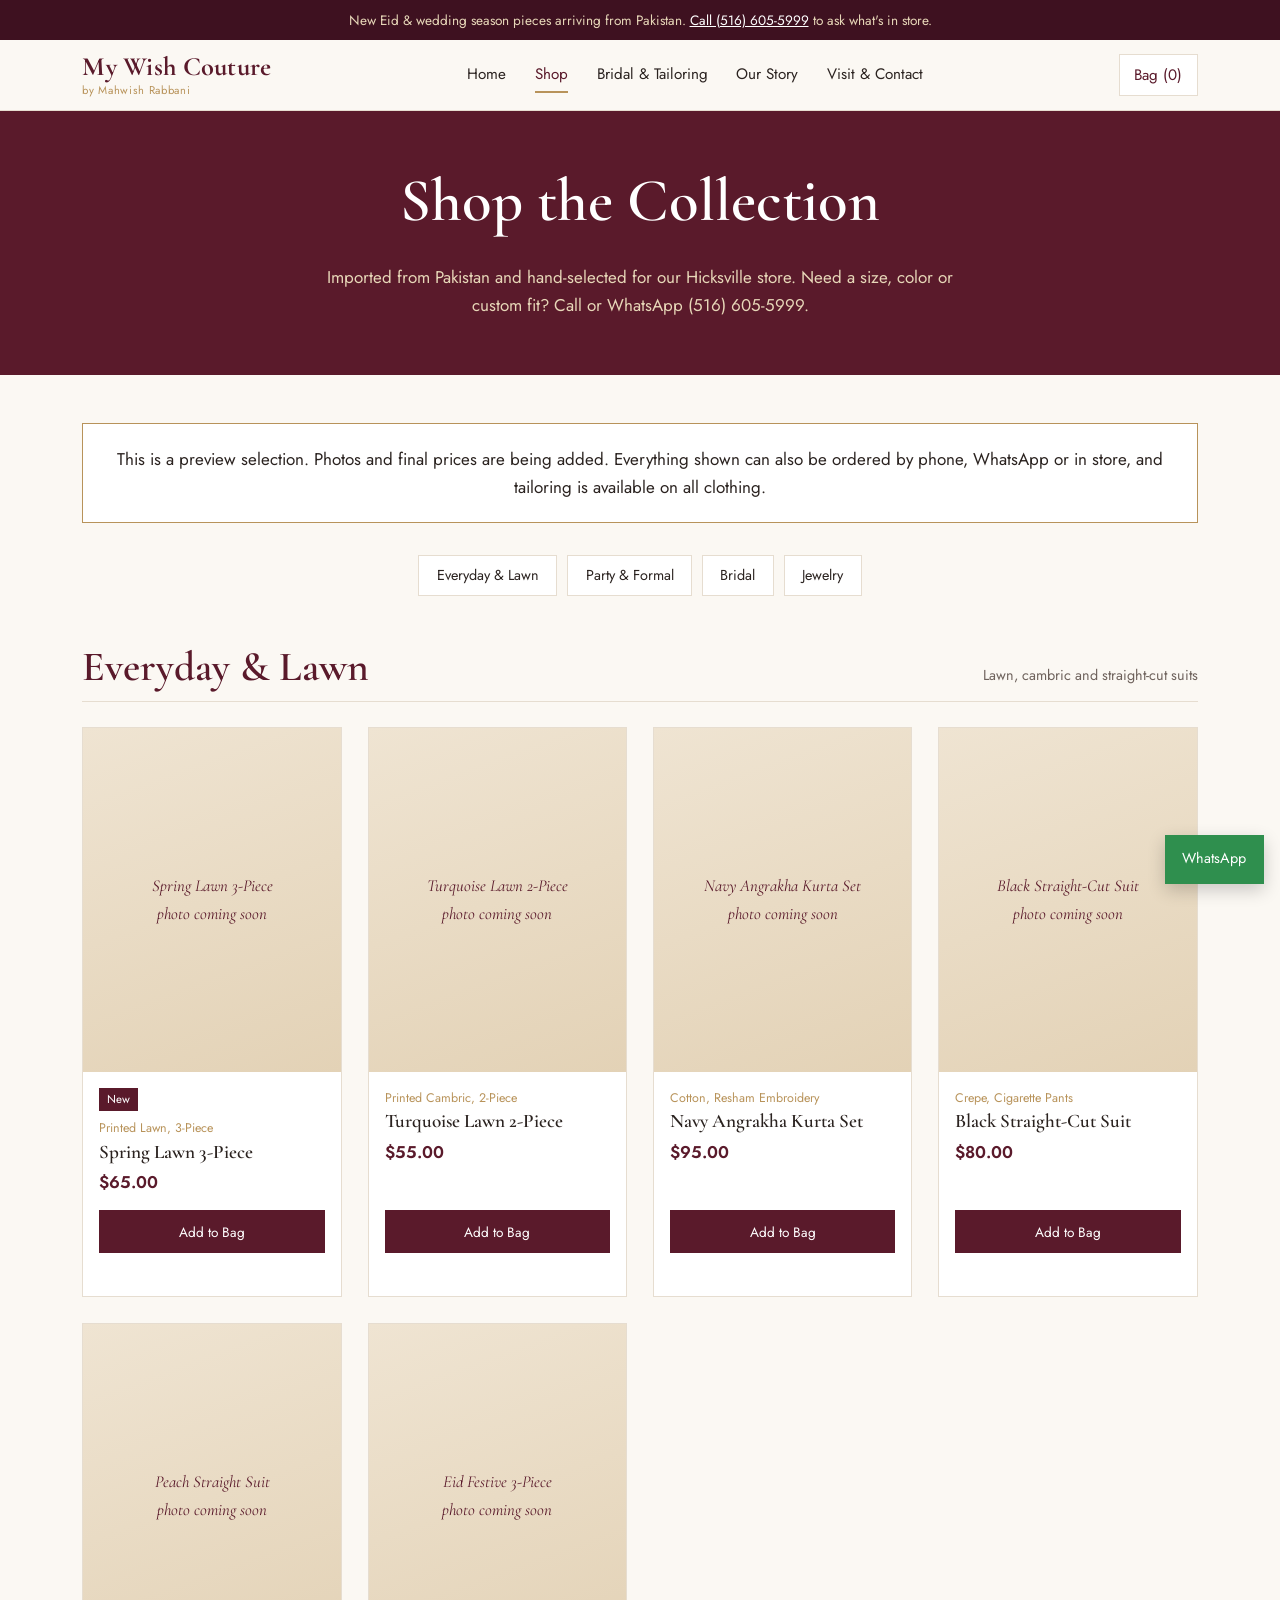
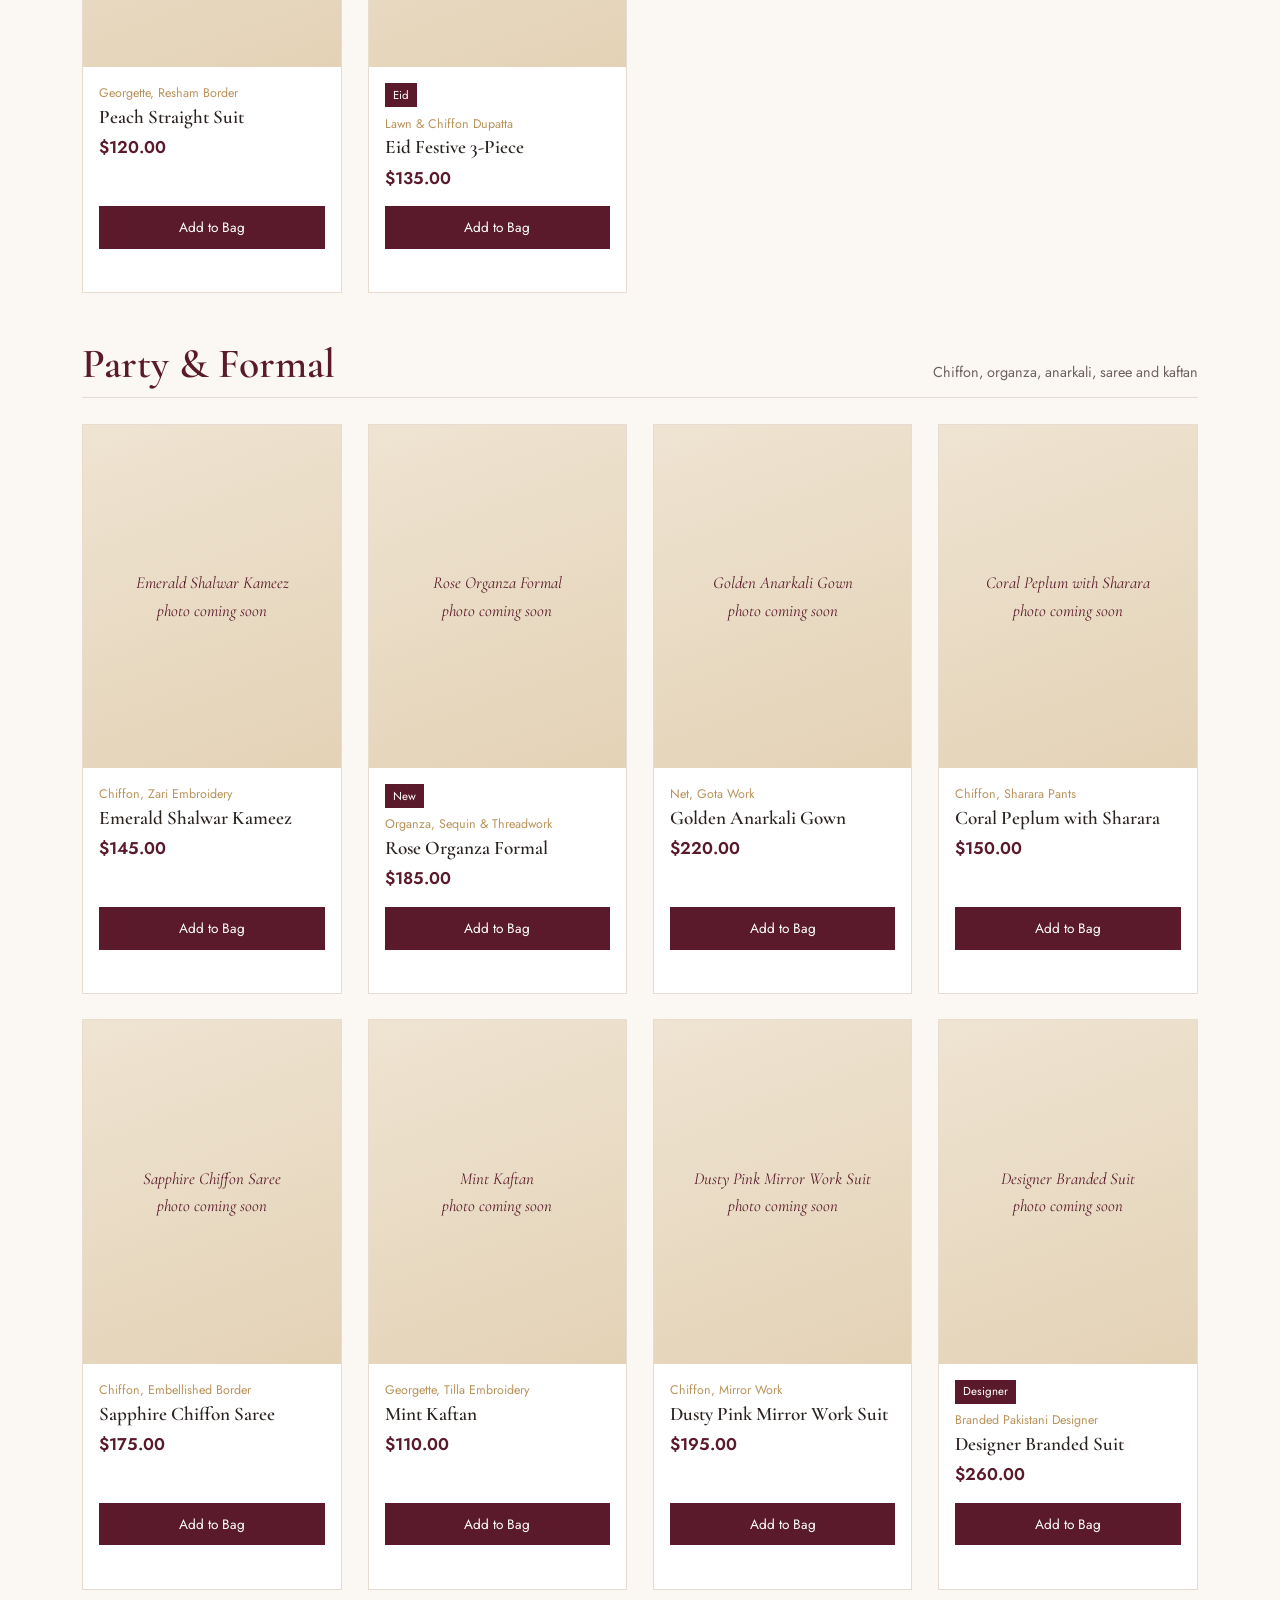
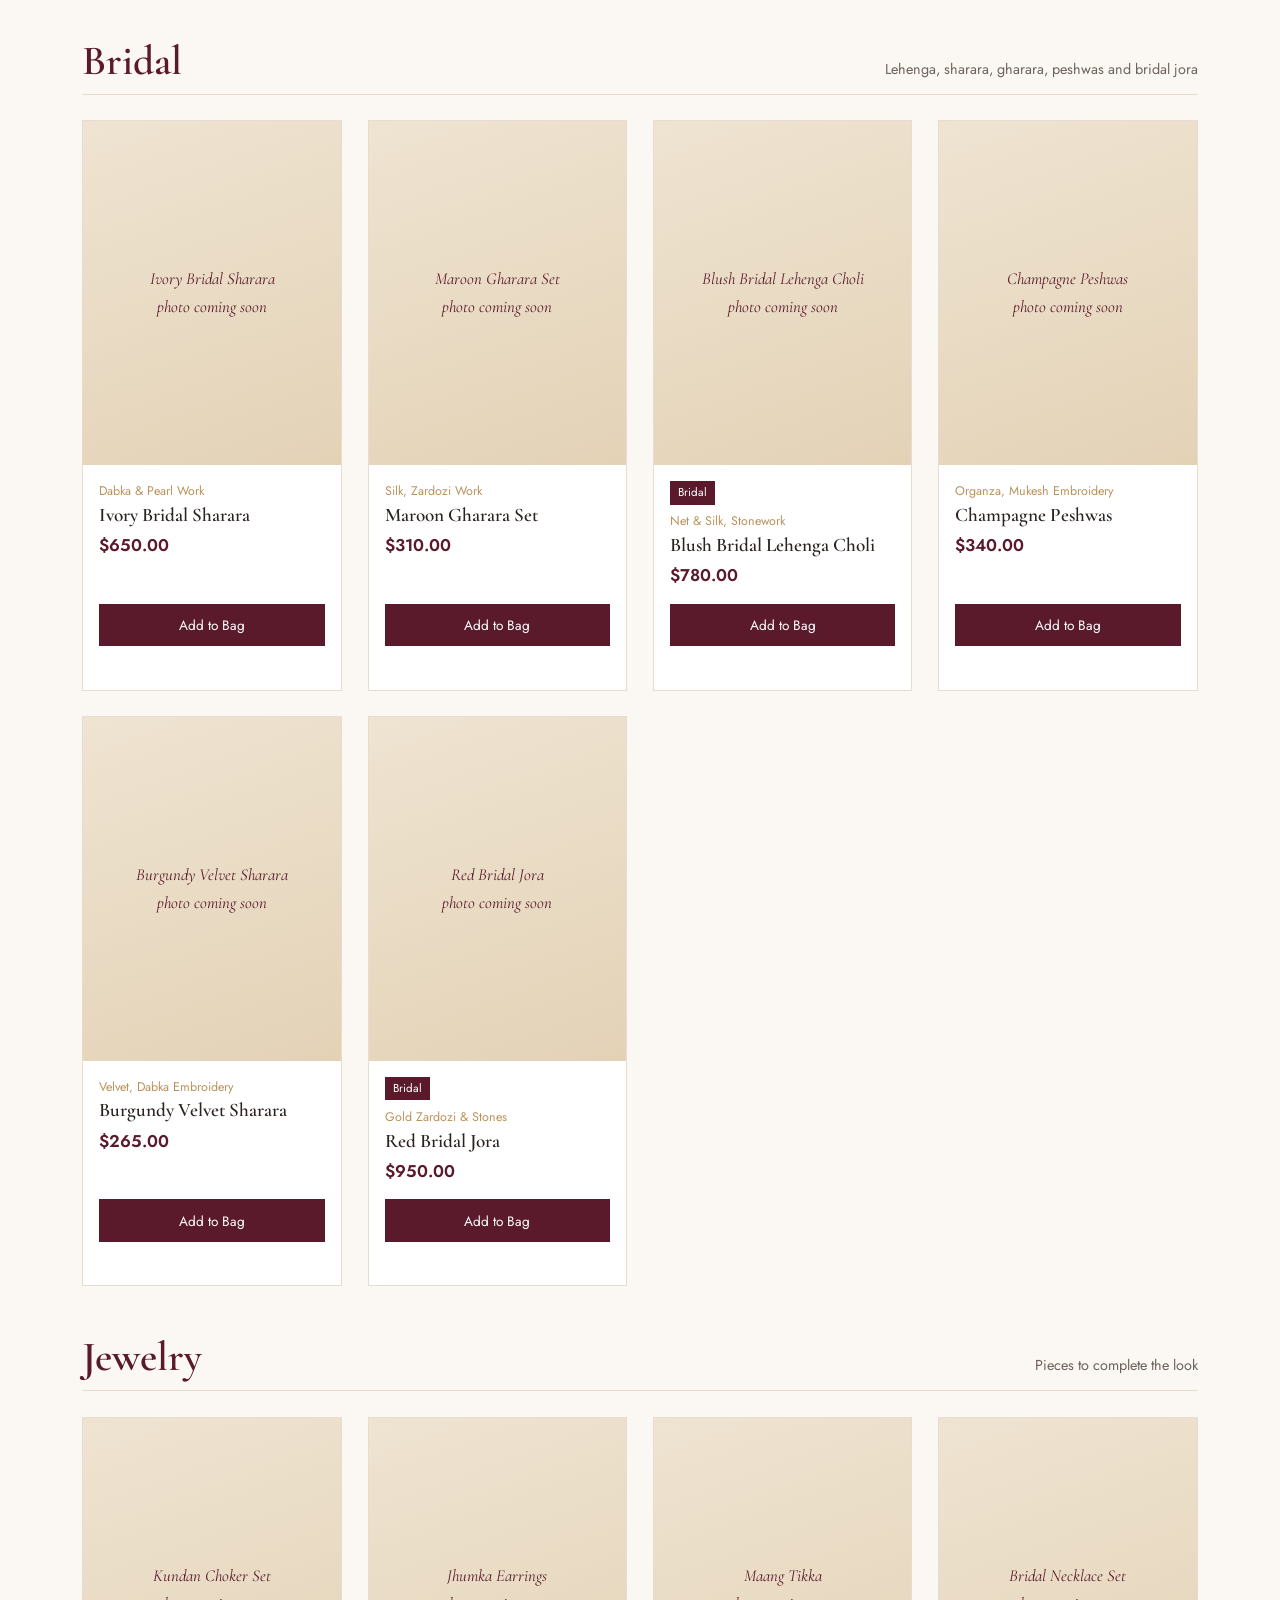
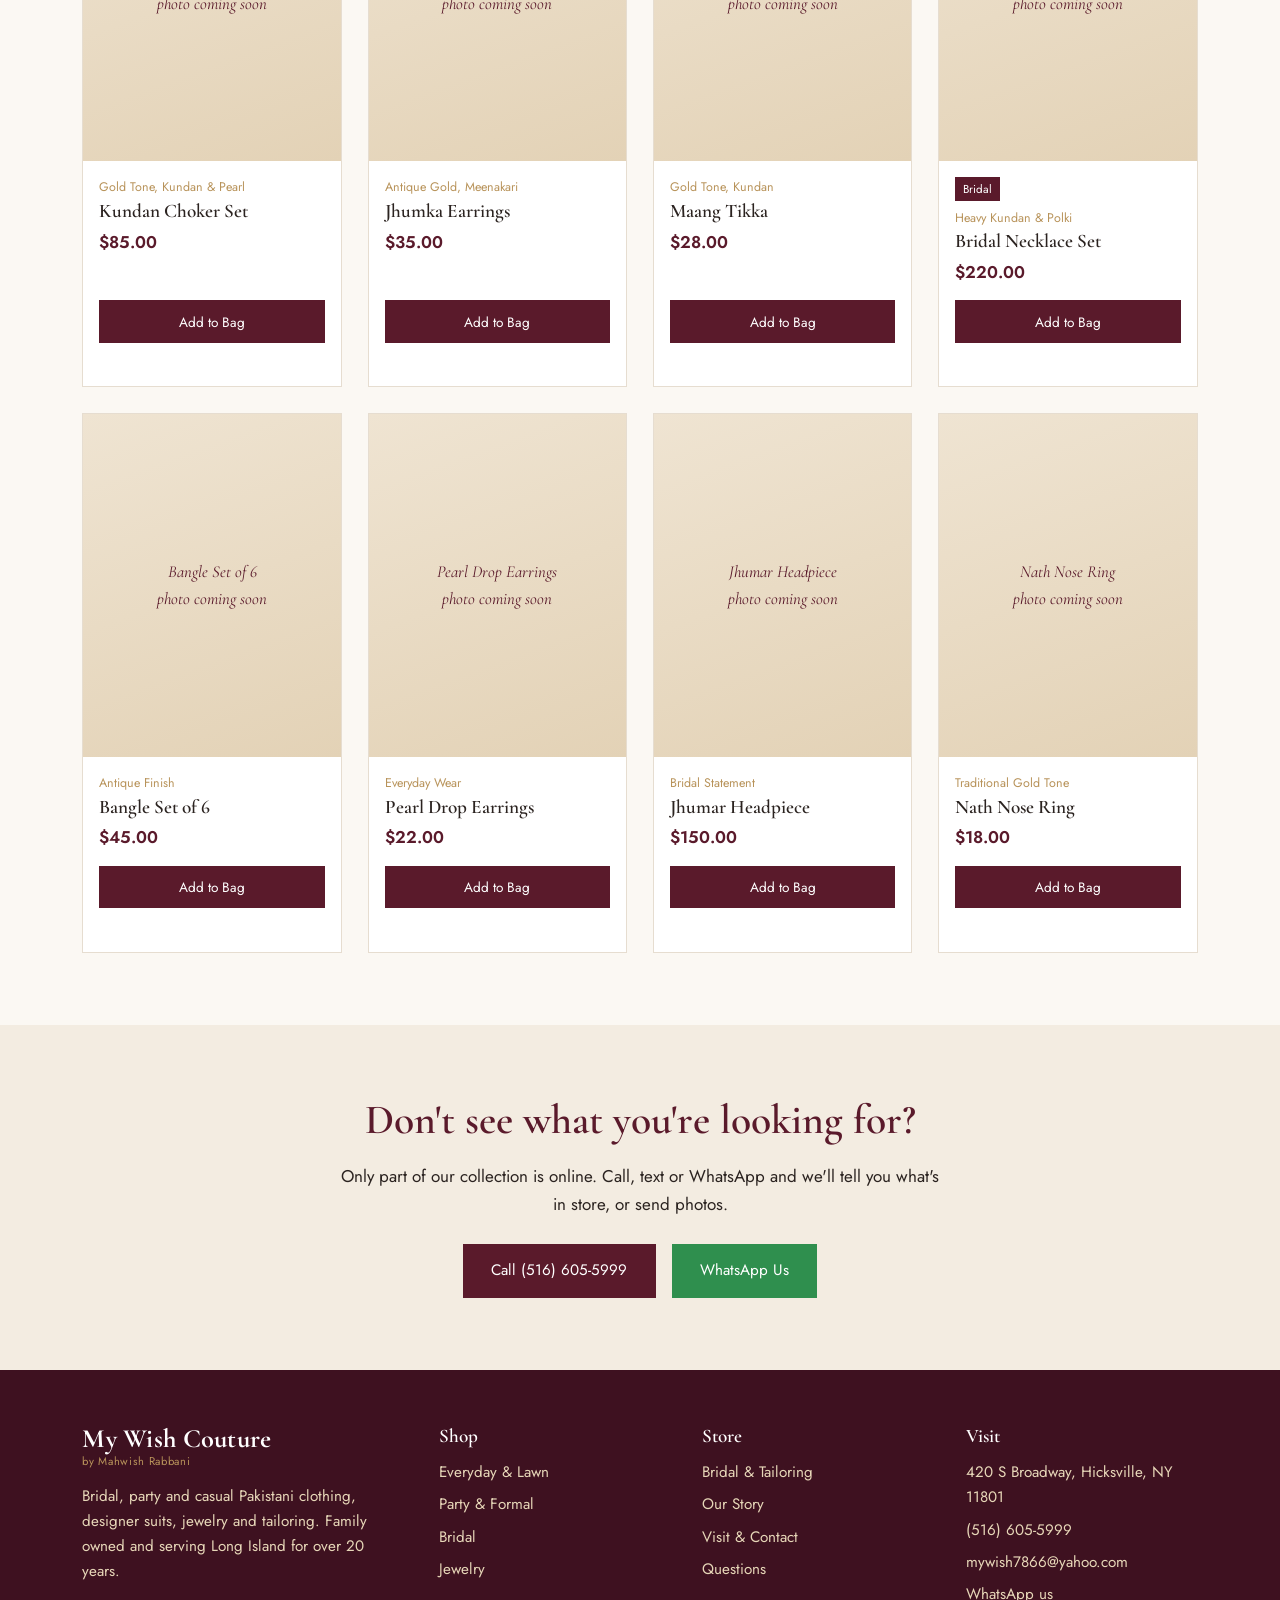
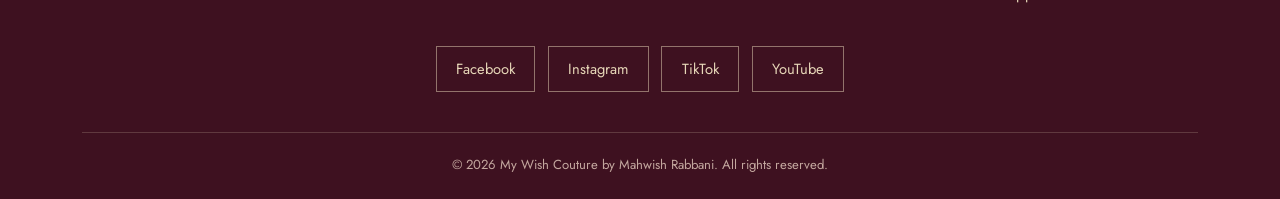
<file: shop.html>
<!DOCTYPE html>
<html lang="en">
<head>
<meta charset="UTF-8">
<meta name="viewport" content="width=device-width, initial-scale=1.0">
<title>Shop | My Wish Couture</title>
<meta name="description" content="Shop Pakistani lawn, formal, bridal wear and jewelry from My Wish Couture in Hicksville, NY.">
<link rel="preconnect" href="https://fonts.googleapis.com">
<link rel="preconnect" href="https://fonts.gstatic.com" crossorigin>
<link href="https://fonts.googleapis.com/css2?family=Cormorant+Garamond:ital,wght@0,500;0,600;0,700;1,500&family=Jost:wght@400;500;600&display=swap" rel="stylesheet">
<link rel="stylesheet" href="style.css">
<!-- Snipcart shopping cart styles -->
<link rel="preconnect" href="https://app.snipcart.com">
<link rel="preconnect" href="https://cdn.snipcart.com">
<link rel="stylesheet" href="https://cdn.snipcart.com/themes/v3.7.1/default/snipcart.css">
</head>
<body>

<div class="announce">New Eid &amp; wedding season pieces arriving from Pakistan. <a href="tel:5166055999">Call (516) 605-5999</a> to ask what's in store.</div>
<header class="site-header">
  <div class="nav">
    <a href="index.html" class="brand">My Wish Couture<small>by Mahwish Rabbani</small></a>
    <nav class="menu" id="menu">
      <a href="index.html">Home</a>
      <a href="shop.html" class="active">Shop</a>
      <a href="services.html">Bridal &amp; Tailoring</a>
      <a href="about.html">Our Story</a>
      <a href="contact.html">Visit &amp; Contact</a>
    </nav>
    <div class="nav-right">
      <a href="#" class="snipcart-checkout cart-link">Bag (<span class="snipcart-items-count">0</span>)</a>
      <button class="menu-toggle" aria-label="Open menu" onclick="document.getElementById('menu').classList.toggle('open')">&#9776;</button>
    </div>
  </div>
</header>

<section class="page-hero">
  <h1>Shop the Collection</h1>
  <p>Imported from Pakistan and hand-selected for our Hicksville store. Need a size, color or custom fit? Call or WhatsApp (516) 605-5999.</p>
</section>
<section style="padding-top:3rem">
  <div class="wrap">
    <div class="notice"><p>This is a preview selection. Photos and final prices are being added. Everything shown can also be ordered by phone, WhatsApp or in store, and tailoring is available on all clothing.</p></div>
    <div class="filter"><a href="#everyday">Everyday &amp; Lawn</a><a href="#formal">Party &amp; Formal</a><a href="#bridal">Bridal</a><a href="#jewelry">Jewelry</a></div>
    <!-- ============================================================
         TO ADD A PRODUCT: copy everything from one "PRODUCT START"
         comment to its "PRODUCT END" comment, paste it inside the
         right category, then change the name, note, price (in BOTH
         places) and give data-item-id a new unique name.
         See PRODUCT-TEMPLATE.txt for full instructions.
         ============================================================ -->

  <div class="cat-title" id="everyday"><h2>Everyday &amp; Lawn</h2><span>Lawn, cambric and straight-cut suits</span></div>
  <div class="grid">
    <!-- PRODUCT START: Spring Lawn 3-Piece -->
    <div class="card">
      <div class="ph">Spring Lawn 3-Piece<br>photo coming soon</div>
      <div class="info">
        <span class="tag">New</span><div class="note">Printed Lawn, 3-Piece</div>
        <h4>Spring Lawn 3-Piece</h4>
        <div class="price">$65.00</div>
        <button class="snipcart-add-item btn btn-primary"
          data-item-id="spring-lawn-3-piece"
          data-item-name="Spring Lawn 3-Piece"
          data-item-price="65.00"
          data-item-url="/shop.html"
          data-item-description="Printed Lawn, 3-Piece"
          data-item-custom1-name="Size"
          data-item-custom1-options="XS|S|M|L|XL|XXL|Custom (we'll contact you)">
          Add to Bag
        </button>
      </div>
    </div>
    <!-- PRODUCT END -->
    <!-- PRODUCT START: Turquoise Lawn 2-Piece -->
    <div class="card">
      <div class="ph">Turquoise Lawn 2-Piece<br>photo coming soon</div>
      <div class="info">
        <div class="note">Printed Cambric, 2-Piece</div>
        <h4>Turquoise Lawn 2-Piece</h4>
        <div class="price">$55.00</div>
        <button class="snipcart-add-item btn btn-primary"
          data-item-id="turquoise-lawn-2-piece"
          data-item-name="Turquoise Lawn 2-Piece"
          data-item-price="55.00"
          data-item-url="/shop.html"
          data-item-description="Printed Cambric, 2-Piece"
          data-item-custom1-name="Size"
          data-item-custom1-options="XS|S|M|L|XL|XXL|Custom (we'll contact you)">
          Add to Bag
        </button>
      </div>
    </div>
    <!-- PRODUCT END -->
    <!-- PRODUCT START: Navy Angrakha Kurta Set -->
    <div class="card">
      <div class="ph">Navy Angrakha Kurta Set<br>photo coming soon</div>
      <div class="info">
        <div class="note">Cotton, Resham Embroidery</div>
        <h4>Navy Angrakha Kurta Set</h4>
        <div class="price">$95.00</div>
        <button class="snipcart-add-item btn btn-primary"
          data-item-id="navy-angrakha-kurta-set"
          data-item-name="Navy Angrakha Kurta Set"
          data-item-price="95.00"
          data-item-url="/shop.html"
          data-item-description="Cotton, Resham Embroidery"
          data-item-custom1-name="Size"
          data-item-custom1-options="XS|S|M|L|XL|XXL|Custom (we'll contact you)">
          Add to Bag
        </button>
      </div>
    </div>
    <!-- PRODUCT END -->
    <!-- PRODUCT START: Black Straight-Cut Suit -->
    <div class="card">
      <div class="ph">Black Straight-Cut Suit<br>photo coming soon</div>
      <div class="info">
        <div class="note">Crepe, Cigarette Pants</div>
        <h4>Black Straight-Cut Suit</h4>
        <div class="price">$80.00</div>
        <button class="snipcart-add-item btn btn-primary"
          data-item-id="black-straight-cut-suit"
          data-item-name="Black Straight-Cut Suit"
          data-item-price="80.00"
          data-item-url="/shop.html"
          data-item-description="Crepe, Cigarette Pants"
          data-item-custom1-name="Size"
          data-item-custom1-options="XS|S|M|L|XL|XXL|Custom (we'll contact you)">
          Add to Bag
        </button>
      </div>
    </div>
    <!-- PRODUCT END -->
    <!-- PRODUCT START: Peach Straight Suit -->
    <div class="card">
      <div class="ph">Peach Straight Suit<br>photo coming soon</div>
      <div class="info">
        <div class="note">Georgette, Resham Border</div>
        <h4>Peach Straight Suit</h4>
        <div class="price">$120.00</div>
        <button class="snipcart-add-item btn btn-primary"
          data-item-id="peach-straight-suit"
          data-item-name="Peach Straight Suit"
          data-item-price="120.00"
          data-item-url="/shop.html"
          data-item-description="Georgette, Resham Border"
          data-item-custom1-name="Size"
          data-item-custom1-options="XS|S|M|L|XL|XXL|Custom (we'll contact you)">
          Add to Bag
        </button>
      </div>
    </div>
    <!-- PRODUCT END -->
    <!-- PRODUCT START: Eid Festive 3-Piece -->
    <div class="card">
      <div class="ph">Eid Festive 3-Piece<br>photo coming soon</div>
      <div class="info">
        <span class="tag">Eid</span><div class="note">Lawn &amp; Chiffon Dupatta</div>
        <h4>Eid Festive 3-Piece</h4>
        <div class="price">$135.00</div>
        <button class="snipcart-add-item btn btn-primary"
          data-item-id="eid-festive-3-piece"
          data-item-name="Eid Festive 3-Piece"
          data-item-price="135.00"
          data-item-url="/shop.html"
          data-item-description="Lawn & Chiffon Dupatta"
          data-item-custom1-name="Size"
          data-item-custom1-options="XS|S|M|L|XL|XXL|Custom (we'll contact you)">
          Add to Bag
        </button>
      </div>
    </div>
    <!-- PRODUCT END -->
  </div>

  <div class="cat-title" id="formal"><h2>Party &amp; Formal</h2><span>Chiffon, organza, anarkali, saree and kaftan</span></div>
  <div class="grid">
    <!-- PRODUCT START: Emerald Shalwar Kameez -->
    <div class="card">
      <div class="ph">Emerald Shalwar Kameez<br>photo coming soon</div>
      <div class="info">
        <div class="note">Chiffon, Zari Embroidery</div>
        <h4>Emerald Shalwar Kameez</h4>
        <div class="price">$145.00</div>
        <button class="snipcart-add-item btn btn-primary"
          data-item-id="emerald-shalwar-kameez"
          data-item-name="Emerald Shalwar Kameez"
          data-item-price="145.00"
          data-item-url="/shop.html"
          data-item-description="Chiffon, Zari Embroidery"
          data-item-custom1-name="Size"
          data-item-custom1-options="XS|S|M|L|XL|XXL|Custom (we'll contact you)">
          Add to Bag
        </button>
      </div>
    </div>
    <!-- PRODUCT END -->
    <!-- PRODUCT START: Rose Organza Formal -->
    <div class="card">
      <div class="ph">Rose Organza Formal<br>photo coming soon</div>
      <div class="info">
        <span class="tag">New</span><div class="note">Organza, Sequin &amp; Threadwork</div>
        <h4>Rose Organza Formal</h4>
        <div class="price">$185.00</div>
        <button class="snipcart-add-item btn btn-primary"
          data-item-id="rose-organza-formal"
          data-item-name="Rose Organza Formal"
          data-item-price="185.00"
          data-item-url="/shop.html"
          data-item-description="Organza, Sequin & Threadwork"
          data-item-custom1-name="Size"
          data-item-custom1-options="XS|S|M|L|XL|XXL|Custom (we'll contact you)">
          Add to Bag
        </button>
      </div>
    </div>
    <!-- PRODUCT END -->
    <!-- PRODUCT START: Golden Anarkali Gown -->
    <div class="card">
      <div class="ph">Golden Anarkali Gown<br>photo coming soon</div>
      <div class="info">
        <div class="note">Net, Gota Work</div>
        <h4>Golden Anarkali Gown</h4>
        <div class="price">$220.00</div>
        <button class="snipcart-add-item btn btn-primary"
          data-item-id="golden-anarkali-gown"
          data-item-name="Golden Anarkali Gown"
          data-item-price="220.00"
          data-item-url="/shop.html"
          data-item-description="Net, Gota Work"
          data-item-custom1-name="Size"
          data-item-custom1-options="XS|S|M|L|XL|XXL|Custom (we'll contact you)">
          Add to Bag
        </button>
      </div>
    </div>
    <!-- PRODUCT END -->
    <!-- PRODUCT START: Coral Peplum with Sharara -->
    <div class="card">
      <div class="ph">Coral Peplum with Sharara<br>photo coming soon</div>
      <div class="info">
        <div class="note">Chiffon, Sharara Pants</div>
        <h4>Coral Peplum with Sharara</h4>
        <div class="price">$150.00</div>
        <button class="snipcart-add-item btn btn-primary"
          data-item-id="coral-peplum-with-sharara"
          data-item-name="Coral Peplum with Sharara"
          data-item-price="150.00"
          data-item-url="/shop.html"
          data-item-description="Chiffon, Sharara Pants"
          data-item-custom1-name="Size"
          data-item-custom1-options="XS|S|M|L|XL|XXL|Custom (we'll contact you)">
          Add to Bag
        </button>
      </div>
    </div>
    <!-- PRODUCT END -->
    <!-- PRODUCT START: Sapphire Chiffon Saree -->
    <div class="card">
      <div class="ph">Sapphire Chiffon Saree<br>photo coming soon</div>
      <div class="info">
        <div class="note">Chiffon, Embellished Border</div>
        <h4>Sapphire Chiffon Saree</h4>
        <div class="price">$175.00</div>
        <button class="snipcart-add-item btn btn-primary"
          data-item-id="sapphire-chiffon-saree"
          data-item-name="Sapphire Chiffon Saree"
          data-item-price="175.00"
          data-item-url="/shop.html"
          data-item-description="Chiffon, Embellished Border"
          data-item-custom1-name="Size"
          data-item-custom1-options="XS|S|M|L|XL|XXL|Custom (we'll contact you)">
          Add to Bag
        </button>
      </div>
    </div>
    <!-- PRODUCT END -->
    <!-- PRODUCT START: Mint Kaftan -->
    <div class="card">
      <div class="ph">Mint Kaftan<br>photo coming soon</div>
      <div class="info">
        <div class="note">Georgette, Tilla Embroidery</div>
        <h4>Mint Kaftan</h4>
        <div class="price">$110.00</div>
        <button class="snipcart-add-item btn btn-primary"
          data-item-id="mint-kaftan"
          data-item-name="Mint Kaftan"
          data-item-price="110.00"
          data-item-url="/shop.html"
          data-item-description="Georgette, Tilla Embroidery"
          data-item-custom1-name="Size"
          data-item-custom1-options="XS|S|M|L|XL|XXL|Custom (we'll contact you)">
          Add to Bag
        </button>
      </div>
    </div>
    <!-- PRODUCT END -->
    <!-- PRODUCT START: Dusty Pink Mirror Work Suit -->
    <div class="card">
      <div class="ph">Dusty Pink Mirror Work Suit<br>photo coming soon</div>
      <div class="info">
        <div class="note">Chiffon, Mirror Work</div>
        <h4>Dusty Pink Mirror Work Suit</h4>
        <div class="price">$195.00</div>
        <button class="snipcart-add-item btn btn-primary"
          data-item-id="dusty-pink-mirror-work-suit"
          data-item-name="Dusty Pink Mirror Work Suit"
          data-item-price="195.00"
          data-item-url="/shop.html"
          data-item-description="Chiffon, Mirror Work"
          data-item-custom1-name="Size"
          data-item-custom1-options="XS|S|M|L|XL|XXL|Custom (we'll contact you)">
          Add to Bag
        </button>
      </div>
    </div>
    <!-- PRODUCT END -->
    <!-- PRODUCT START: Designer Branded Suit -->
    <div class="card">
      <div class="ph">Designer Branded Suit<br>photo coming soon</div>
      <div class="info">
        <span class="tag">Designer</span><div class="note">Branded Pakistani Designer</div>
        <h4>Designer Branded Suit</h4>
        <div class="price">$260.00</div>
        <button class="snipcart-add-item btn btn-primary"
          data-item-id="designer-branded-suit"
          data-item-name="Designer Branded Suit"
          data-item-price="260.00"
          data-item-url="/shop.html"
          data-item-description="Branded Pakistani Designer"
          data-item-custom1-name="Size"
          data-item-custom1-options="XS|S|M|L|XL|XXL|Custom (we'll contact you)">
          Add to Bag
        </button>
      </div>
    </div>
    <!-- PRODUCT END -->
  </div>

  <div class="cat-title" id="bridal"><h2>Bridal</h2><span>Lehenga, sharara, gharara, peshwas and bridal jora</span></div>
  <div class="grid">
    <!-- PRODUCT START: Ivory Bridal Sharara -->
    <div class="card">
      <div class="ph">Ivory Bridal Sharara<br>photo coming soon</div>
      <div class="info">
        <div class="note">Dabka &amp; Pearl Work</div>
        <h4>Ivory Bridal Sharara</h4>
        <div class="price">$650.00</div>
        <button class="snipcart-add-item btn btn-primary"
          data-item-id="ivory-bridal-sharara"
          data-item-name="Ivory Bridal Sharara"
          data-item-price="650.00"
          data-item-url="/shop.html"
          data-item-description="Dabka & Pearl Work"
          data-item-custom1-name="Size"
          data-item-custom1-options="XS|S|M|L|XL|XXL|Custom (we'll contact you)">
          Add to Bag
        </button>
      </div>
    </div>
    <!-- PRODUCT END -->
    <!-- PRODUCT START: Maroon Gharara Set -->
    <div class="card">
      <div class="ph">Maroon Gharara Set<br>photo coming soon</div>
      <div class="info">
        <div class="note">Silk, Zardozi Work</div>
        <h4>Maroon Gharara Set</h4>
        <div class="price">$310.00</div>
        <button class="snipcart-add-item btn btn-primary"
          data-item-id="maroon-gharara-set"
          data-item-name="Maroon Gharara Set"
          data-item-price="310.00"
          data-item-url="/shop.html"
          data-item-description="Silk, Zardozi Work"
          data-item-custom1-name="Size"
          data-item-custom1-options="XS|S|M|L|XL|XXL|Custom (we'll contact you)">
          Add to Bag
        </button>
      </div>
    </div>
    <!-- PRODUCT END -->
    <!-- PRODUCT START: Blush Bridal Lehenga Choli -->
    <div class="card">
      <div class="ph">Blush Bridal Lehenga Choli<br>photo coming soon</div>
      <div class="info">
        <span class="tag">Bridal</span><div class="note">Net &amp; Silk, Stonework</div>
        <h4>Blush Bridal Lehenga Choli</h4>
        <div class="price">$780.00</div>
        <button class="snipcart-add-item btn btn-primary"
          data-item-id="blush-bridal-lehenga-choli"
          data-item-name="Blush Bridal Lehenga Choli"
          data-item-price="780.00"
          data-item-url="/shop.html"
          data-item-description="Net & Silk, Stonework"
          data-item-custom1-name="Size"
          data-item-custom1-options="XS|S|M|L|XL|XXL|Custom (we'll contact you)">
          Add to Bag
        </button>
      </div>
    </div>
    <!-- PRODUCT END -->
    <!-- PRODUCT START: Champagne Peshwas -->
    <div class="card">
      <div class="ph">Champagne Peshwas<br>photo coming soon</div>
      <div class="info">
        <div class="note">Organza, Mukesh Embroidery</div>
        <h4>Champagne Peshwas</h4>
        <div class="price">$340.00</div>
        <button class="snipcart-add-item btn btn-primary"
          data-item-id="champagne-peshwas"
          data-item-name="Champagne Peshwas"
          data-item-price="340.00"
          data-item-url="/shop.html"
          data-item-description="Organza, Mukesh Embroidery"
          data-item-custom1-name="Size"
          data-item-custom1-options="XS|S|M|L|XL|XXL|Custom (we'll contact you)">
          Add to Bag
        </button>
      </div>
    </div>
    <!-- PRODUCT END -->
    <!-- PRODUCT START: Burgundy Velvet Sharara -->
    <div class="card">
      <div class="ph">Burgundy Velvet Sharara<br>photo coming soon</div>
      <div class="info">
        <div class="note">Velvet, Dabka Embroidery</div>
        <h4>Burgundy Velvet Sharara</h4>
        <div class="price">$265.00</div>
        <button class="snipcart-add-item btn btn-primary"
          data-item-id="burgundy-velvet-sharara"
          data-item-name="Burgundy Velvet Sharara"
          data-item-price="265.00"
          data-item-url="/shop.html"
          data-item-description="Velvet, Dabka Embroidery"
          data-item-custom1-name="Size"
          data-item-custom1-options="XS|S|M|L|XL|XXL|Custom (we'll contact you)">
          Add to Bag
        </button>
      </div>
    </div>
    <!-- PRODUCT END -->
    <!-- PRODUCT START: Red Bridal Jora -->
    <div class="card">
      <div class="ph">Red Bridal Jora<br>photo coming soon</div>
      <div class="info">
        <span class="tag">Bridal</span><div class="note">Gold Zardozi &amp; Stones</div>
        <h4>Red Bridal Jora</h4>
        <div class="price">$950.00</div>
        <button class="snipcart-add-item btn btn-primary"
          data-item-id="red-bridal-jora"
          data-item-name="Red Bridal Jora"
          data-item-price="950.00"
          data-item-url="/shop.html"
          data-item-description="Gold Zardozi & Stones"
          data-item-custom1-name="Size"
          data-item-custom1-options="XS|S|M|L|XL|XXL|Custom (we'll contact you)">
          Add to Bag
        </button>
      </div>
    </div>
    <!-- PRODUCT END -->
  </div>

  <div class="cat-title" id="jewelry"><h2>Jewelry</h2><span>Pieces to complete the look</span></div>
  <div class="grid">
    <!-- PRODUCT START: Kundan Choker Set -->
    <div class="card">
      <div class="ph">Kundan Choker Set<br>photo coming soon</div>
      <div class="info">
        <div class="note">Gold Tone, Kundan &amp; Pearl</div>
        <h4>Kundan Choker Set</h4>
        <div class="price">$85.00</div>
        <button class="snipcart-add-item btn btn-primary"
          data-item-id="kundan-choker-set"
          data-item-name="Kundan Choker Set"
          data-item-price="85.00"
          data-item-url="/shop.html"
          data-item-description="Gold Tone, Kundan & Pearl">
          Add to Bag
        </button>
      </div>
    </div>
    <!-- PRODUCT END -->
    <!-- PRODUCT START: Jhumka Earrings -->
    <div class="card">
      <div class="ph">Jhumka Earrings<br>photo coming soon</div>
      <div class="info">
        <div class="note">Antique Gold, Meenakari</div>
        <h4>Jhumka Earrings</h4>
        <div class="price">$35.00</div>
        <button class="snipcart-add-item btn btn-primary"
          data-item-id="jhumka-earrings"
          data-item-name="Jhumka Earrings"
          data-item-price="35.00"
          data-item-url="/shop.html"
          data-item-description="Antique Gold, Meenakari">
          Add to Bag
        </button>
      </div>
    </div>
    <!-- PRODUCT END -->
    <!-- PRODUCT START: Maang Tikka -->
    <div class="card">
      <div class="ph">Maang Tikka<br>photo coming soon</div>
      <div class="info">
        <div class="note">Gold Tone, Kundan</div>
        <h4>Maang Tikka</h4>
        <div class="price">$28.00</div>
        <button class="snipcart-add-item btn btn-primary"
          data-item-id="maang-tikka"
          data-item-name="Maang Tikka"
          data-item-price="28.00"
          data-item-url="/shop.html"
          data-item-description="Gold Tone, Kundan">
          Add to Bag
        </button>
      </div>
    </div>
    <!-- PRODUCT END -->
    <!-- PRODUCT START: Bridal Necklace Set -->
    <div class="card">
      <div class="ph">Bridal Necklace Set<br>photo coming soon</div>
      <div class="info">
        <span class="tag">Bridal</span><div class="note">Heavy Kundan &amp; Polki</div>
        <h4>Bridal Necklace Set</h4>
        <div class="price">$220.00</div>
        <button class="snipcart-add-item btn btn-primary"
          data-item-id="bridal-necklace-set"
          data-item-name="Bridal Necklace Set"
          data-item-price="220.00"
          data-item-url="/shop.html"
          data-item-description="Heavy Kundan & Polki">
          Add to Bag
        </button>
      </div>
    </div>
    <!-- PRODUCT END -->
    <!-- PRODUCT START: Bangle Set of 6 -->
    <div class="card">
      <div class="ph">Bangle Set of 6<br>photo coming soon</div>
      <div class="info">
        <div class="note">Antique Finish</div>
        <h4>Bangle Set of 6</h4>
        <div class="price">$45.00</div>
        <button class="snipcart-add-item btn btn-primary"
          data-item-id="bangle-set-of-6"
          data-item-name="Bangle Set of 6"
          data-item-price="45.00"
          data-item-url="/shop.html"
          data-item-description="Antique Finish">
          Add to Bag
        </button>
      </div>
    </div>
    <!-- PRODUCT END -->
    <!-- PRODUCT START: Pearl Drop Earrings -->
    <div class="card">
      <div class="ph">Pearl Drop Earrings<br>photo coming soon</div>
      <div class="info">
        <div class="note">Everyday Wear</div>
        <h4>Pearl Drop Earrings</h4>
        <div class="price">$22.00</div>
        <button class="snipcart-add-item btn btn-primary"
          data-item-id="pearl-drop-earrings"
          data-item-name="Pearl Drop Earrings"
          data-item-price="22.00"
          data-item-url="/shop.html"
          data-item-description="Everyday Wear">
          Add to Bag
        </button>
      </div>
    </div>
    <!-- PRODUCT END -->
    <!-- PRODUCT START: Jhumar Headpiece -->
    <div class="card">
      <div class="ph">Jhumar Headpiece<br>photo coming soon</div>
      <div class="info">
        <div class="note">Bridal Statement</div>
        <h4>Jhumar Headpiece</h4>
        <div class="price">$150.00</div>
        <button class="snipcart-add-item btn btn-primary"
          data-item-id="jhumar-headpiece"
          data-item-name="Jhumar Headpiece"
          data-item-price="150.00"
          data-item-url="/shop.html"
          data-item-description="Bridal Statement">
          Add to Bag
        </button>
      </div>
    </div>
    <!-- PRODUCT END -->
    <!-- PRODUCT START: Nath Nose Ring -->
    <div class="card">
      <div class="ph">Nath Nose Ring<br>photo coming soon</div>
      <div class="info">
        <div class="note">Traditional Gold Tone</div>
        <h4>Nath Nose Ring</h4>
        <div class="price">$18.00</div>
        <button class="snipcart-add-item btn btn-primary"
          data-item-id="nath-nose-ring"
          data-item-name="Nath Nose Ring"
          data-item-price="18.00"
          data-item-url="/shop.html"
          data-item-description="Traditional Gold Tone">
          Add to Bag
        </button>
      </div>
    </div>
    <!-- PRODUCT END -->
  </div>

  </div>
</section>
<section class="alt cta">
  <div class="wrap">
    <h2>Don't see what you're looking for?</h2>
    <p>Only part of our collection is online. Call, text or WhatsApp and we'll tell you what's in store, or send photos.</p>
    <div class="hero-actions"><a href="tel:5166055999" class="btn btn-primary">Call (516) 605-5999</a><a href="https://wa.me/15166055999" class="btn btn-wa" target="_blank" rel="noopener">WhatsApp Us</a></div>
  </div>
</section>

<footer class="footer">
  <div class="wrap">
    <div class="foot-grid">
      <div>
        <div class="brand" style="margin-bottom:1rem">My Wish Couture<small>by Mahwish Rabbani</small></div>
        <p>Bridal, party and casual Pakistani clothing, designer suits, jewelry and tailoring. Family owned and serving Long Island for over 20 years.</p>
      </div>
      <div>
        <h4>Shop</h4>
        <ul>
          <li><a href="shop.html#everyday">Everyday &amp; Lawn</a></li>
          <li><a href="shop.html#formal">Party &amp; Formal</a></li>
          <li><a href="shop.html#bridal">Bridal</a></li>
          <li><a href="shop.html#jewelry">Jewelry</a></li>
        </ul>
      </div>
      <div>
        <h4>Store</h4>
        <ul>
          <li><a href="services.html">Bridal &amp; Tailoring</a></li>
          <li><a href="about.html">Our Story</a></li>
          <li><a href="contact.html">Visit &amp; Contact</a></li>
          <li><a href="contact.html#faq">Questions</a></li>
        </ul>
      </div>
      <div>
        <h4>Visit</h4>
        <ul>
          <li>420 S Broadway, Hicksville, NY 11801</li>
          <li><a href="tel:5166055999">(516) 605-5999</a></li>
          <li><a href="mailto:mywish7866@yahoo.com">mywish7866@yahoo.com</a></li>
          <li><a href="https://wa.me/15166055999" target="_blank" rel="noopener">WhatsApp us</a></li>
        </ul>
      </div>
    </div>
    <div class="social" style="margin-top:2rem">
    <!-- SOCIAL LINKS: replace each PASTE-...-HERE with the real link -->
    <a href="PASTE-FACEBOOK-LINK-HERE" target="_blank" rel="noopener">Facebook</a>
    <a href="PASTE-INSTAGRAM-LINK-HERE" target="_blank" rel="noopener">Instagram</a>
    <a href="PASTE-TIKTOK-LINK-HERE" target="_blank" rel="noopener">TikTok</a>
    <a href="PASTE-YOUTUBE-LINK-HERE" target="_blank" rel="noopener">YouTube</a>
    </div>
    <div class="foot-bottom">&copy; 2026 My Wish Couture by Mahwish Rabbani. All rights reserved.</div>
  </div>
</footer>

<a class="wa-float" href="https://wa.me/15166055999" target="_blank" rel="noopener">WhatsApp</a>

<!-- SNIPCART: replace PASTE-YOUR-SNIPCART-PUBLIC-API-KEY-HERE with the public key from your Snipcart dashboard -->
<div hidden id="snipcart" data-api-key="PASTE-YOUR-SNIPCART-PUBLIC-API-KEY-HERE" data-config-modal-style="side"></div>
<script async src="https://cdn.snipcart.com/themes/v3.7.1/default/snipcart.js"></script>
</body>
</html>
</file>
<file: style.css>
/* =========================================================
   MY WISH COUTURE — SITE STYLES
   ========================================================= */
:root{
  --maroon:#5A1A2B; --maroon-dark:#3E1120; --gold:#B8935A; --gold-soft:#E7D7B8;
  --ivory:#FBF8F3; --sand:#F3ECE1; --ink:#2B2320; --muted:#6E625C; --line:#E6DDD0;
  --max:1160px;
}
*{box-sizing:border-box}
html{scroll-behavior:smooth}
body{margin:0;background:var(--ivory);color:var(--ink);font-family:'Jost',system-ui,sans-serif;font-size:17px;line-height:1.65;-webkit-font-smoothing:antialiased}
h1,h2,h3,h4{font-family:'Cormorant Garamond',Georgia,serif;color:var(--maroon);font-weight:600;line-height:1.12;margin:0 0 .45em}
h1{font-size:clamp(2.3rem,6vw,3.8rem)}
h2{font-size:clamp(1.8rem,4vw,2.6rem)}
h3{font-size:1.5rem}
p{margin:0 0 1em}
a{color:var(--maroon);text-decoration:none}
a:hover{color:var(--gold)}
img{max-width:100%;display:block}
:focus-visible{outline:2px solid var(--gold);outline-offset:3px}
.wrap{max-width:var(--max);margin:0 auto;padding:0 1.4rem}
.center{text-align:center}
.muted{color:var(--muted)}

/* Announcement bar */
.announce{background:var(--maroon-dark);color:var(--gold-soft);text-align:center;font-size:.85rem;padding:.55rem 1rem}
.announce a{color:#fff;text-decoration:underline}

/* Header */
.site-header{background:rgba(251,248,243,.97);border-bottom:1px solid var(--line);position:sticky;top:0;z-index:60}
.nav{display:flex;align-items:center;justify-content:space-between;gap:1rem;max-width:var(--max);margin:0 auto;padding:.9rem 1.4rem}
.brand{font-family:'Cormorant Garamond',serif;font-size:1.65rem;font-weight:700;color:var(--maroon);line-height:1;letter-spacing:.01em}
.brand small{display:block;font-family:'Jost',sans-serif;font-size:.7rem;font-weight:400;color:var(--gold);margin-top:.25rem;letter-spacing:.06em}
.menu{display:flex;gap:1.8rem;align-items:center}
.menu a{color:var(--ink);font-size:.95rem;padding:.25rem 0;border-bottom:2px solid transparent}
.menu a.active,.menu a:hover{color:var(--maroon);border-color:var(--gold)}
.nav-right{display:flex;align-items:center;gap:1rem}
.cart-link{white-space:nowrap;font-size:.95rem;color:var(--maroon);border:1px solid var(--line);padding:.45rem .9rem;background:#fff}
.menu-toggle{display:none;background:none;border:1px solid var(--line);padding:.45rem .7rem;font-size:1.1rem;color:var(--maroon);cursor:pointer}
@media(max-width:820px){
  .menu-toggle{display:block}
  .menu{display:none;position:absolute;top:100%;left:0;right:0;background:var(--ivory);flex-direction:column;gap:0;border-bottom:1px solid var(--line)}
  .menu.open{display:flex}
  .menu a{width:100%;padding:1rem 1.4rem;border-bottom:1px solid var(--line)}
}

/* Buttons */
.btn{display:inline-block;padding:.85rem 1.7rem;font-size:.95rem;border:1px solid var(--maroon);cursor:pointer;transition:background .2s,color .2s;font-family:'Jost',sans-serif;text-align:center}
.btn-primary{background:var(--maroon);color:#fff}
.btn-primary:hover{background:var(--maroon-dark);color:#fff}
.btn-ghost{background:transparent;color:var(--maroon)}
.btn-ghost:hover{background:var(--maroon);color:#fff}
.btn-light{background:transparent;color:var(--gold-soft);border-color:var(--gold-soft)}
.btn-light:hover{background:var(--gold-soft);color:var(--maroon-dark)}
.btn-wa{background:#2f8f4e;border-color:#2f8f4e;color:#fff}
.btn-wa:hover{background:#246f3c;color:#fff}

/* Hero */
.hero{position:relative;background:var(--maroon);color:var(--gold-soft);overflow:hidden}
.hero::before{content:"";position:absolute;inset:0;background:
  radial-gradient(circle at 15% 20%,rgba(184,147,90,.25),transparent 40%),
  radial-gradient(circle at 85% 80%,rgba(184,147,90,.18),transparent 45%);}
.hero-inner{position:relative;display:grid;grid-template-columns:1.15fr .85fr;gap:3rem;align-items:center;max-width:var(--max);margin:0 auto;padding:5rem 1.4rem}
.hero h1{color:#fff}
.hero .kicker{color:var(--gold);font-size:1rem;margin-bottom:1rem}
.hero p.lede{font-size:1.15rem;max-width:34em;margin-bottom:2rem}
.hero-actions{display:flex;gap:1rem;flex-wrap:wrap}
.hero-frame{aspect-ratio:4/5;border:1px solid rgba(231,215,184,.5);padding:.8rem}
.hero-frame .ph{height:100%;background:linear-gradient(160deg,#6d2438,#4a1524)}
@media(max-width:820px){.hero-inner{grid-template-columns:1fr;padding:3.2rem 1.4rem}.hero-frame{display:none}}
.page-hero{background:var(--maroon);color:var(--gold-soft);text-align:center;padding:3.5rem 1.4rem}
.page-hero h1{color:#fff}
.page-hero p{max-width:40em;margin:0 auto}

/* Photo placeholder */
.ph{display:flex;align-items:center;justify-content:center;text-align:center;padding:1rem;background:linear-gradient(160deg,#EFE4D2,#E3D2B6);color:var(--maroon);font-family:'Cormorant Garamond',serif;font-style:italic;font-size:1.05rem}
.hero-frame .ph{color:var(--gold-soft)}

/* Trust strip */
.trust{background:#fff;border-bottom:1px solid var(--line)}
.trust ul{list-style:none;margin:0 auto;padding:1.4rem;max-width:var(--max);display:grid;grid-template-columns:repeat(4,1fr);gap:1rem;text-align:center}
.trust strong{display:block;font-family:'Cormorant Garamond',serif;font-size:1.35rem;color:var(--maroon)}
.trust span{font-size:.88rem;color:var(--muted)}
@media(max-width:720px){.trust ul{grid-template-columns:1fr 1fr}}

/* Sections */
section{padding:4.5rem 0}
.alt{background:var(--sand)}
.dark{background:var(--maroon-dark);color:var(--gold-soft)}
.dark h2{color:#fff}
.head{max-width:680px;margin:0 auto 2.8rem;text-align:center}
.head p{color:var(--muted)}
.dark .head p{color:var(--gold-soft)}

/* Collections */
.collections{display:grid;grid-template-columns:repeat(4,1fr);gap:1.4rem}
.collection{background:#fff;border:1px solid var(--line);display:flex;flex-direction:column;color:var(--ink)}
.collection .ph{aspect-ratio:4/5}
.collection div.body{padding:1.2rem 1.2rem 1.4rem}
.collection h3{margin-bottom:.3rem}
.collection p{font-size:.93rem;color:var(--muted);margin:0 0 .8rem}
.collection .more{font-size:.9rem;color:var(--maroon);border-bottom:1px solid var(--gold);padding-bottom:1px}
.collection:hover{border-color:var(--gold)}
@media(max-width:900px){.collections{grid-template-columns:1fr 1fr}}
@media(max-width:520px){.collections{grid-template-columns:1fr}}

/* Split */
.split{display:grid;grid-template-columns:1fr 1fr;gap:3.5rem;align-items:center}
.split .ph{aspect-ratio:4/5}
@media(max-width:820px){.split{grid-template-columns:1fr;gap:2rem}}

/* Services */
.services{display:grid;grid-template-columns:repeat(3,1fr);gap:2rem}
.service{border-top:2px solid var(--gold);padding-top:1.2rem}
.service p{color:var(--muted);font-size:.96rem}
.dark .service p{color:var(--gold-soft)}
@media(max-width:820px){.services{grid-template-columns:1fr}}

/* How to order steps */
.steps{display:grid;grid-template-columns:repeat(3,1fr);gap:2rem;counter-reset:s}
.step{background:#fff;border:1px solid var(--line);padding:1.6rem}
.step::before{counter-increment:s;content:counter(s);display:inline-flex;width:2.2rem;height:2.2rem;align-items:center;justify-content:center;border:1px solid var(--gold);color:var(--maroon);font-family:'Cormorant Garamond',serif;font-size:1.2rem;margin-bottom:.8rem}
.step p{color:var(--muted);font-size:.95rem;margin:0}
@media(max-width:820px){.steps{grid-template-columns:1fr}}

/* Shop */
.filter{display:flex;flex-wrap:wrap;gap:.6rem;justify-content:center;margin-bottom:2.5rem}
.filter a{border:1px solid var(--line);background:#fff;padding:.5rem 1.1rem;font-size:.9rem;color:var(--ink)}
.filter a:hover{border-color:var(--maroon);color:var(--maroon)}
.cat-title{display:flex;align-items:baseline;justify-content:space-between;gap:1rem;border-bottom:1px solid var(--line);padding-bottom:.6rem;margin:3rem 0 1.6rem;scroll-margin-top:90px}
.cat-title h2{margin:0}
.cat-title span{color:var(--muted);font-size:.9rem}
.grid{display:grid;grid-template-columns:repeat(4,1fr);gap:1.6rem}
@media(max-width:1000px){.grid{grid-template-columns:repeat(3,1fr)}}
@media(max-width:720px){.grid{grid-template-columns:1fr 1fr;gap:1rem}}
.card{background:#fff;border:1px solid var(--line);display:flex;flex-direction:column}
.card .ph,.card img{aspect-ratio:3/4;width:100%;object-fit:cover}
.card .info{padding:1rem 1rem 1.2rem;display:flex;flex-direction:column;flex:1}
.card .note{font-size:.78rem;color:var(--gold);margin-bottom:.2rem}
.card h4{font-family:'Cormorant Garamond',serif;font-size:1.2rem;color:var(--ink);margin:0 0 .3rem}
.card .price{color:var(--maroon);font-weight:600;margin-bottom:.9rem}
.card .btn{margin-top:auto;width:100%;padding:.65rem .5rem;font-size:.85rem}
.tag{display:inline-block;font-size:.72rem;background:var(--maroon);color:#fff;padding:.15rem .5rem;margin-bottom:.4rem;align-self:flex-start}
.notice{background:#fff;border:1px solid var(--gold);padding:1.3rem 1.5rem;text-align:center;margin-bottom:2rem}
.notice p{margin:0}

/* Video */
.video{max-width:820px;margin:0 auto;aspect-ratio:16/9;background:#000}
.video iframe{width:100%;height:100%;border:0}

/* Social */
.social{display:flex;flex-wrap:wrap;gap:.8rem;justify-content:center}
.social a{border:1px solid rgba(231,215,184,.5);color:var(--gold-soft);padding:.6rem 1.2rem;font-size:.92rem}
.social a:hover{background:var(--gold-soft);color:var(--maroon-dark)}
.social.on-light a{border-color:var(--line);color:var(--maroon);background:#fff}
.social.on-light a:hover{background:var(--maroon);color:#fff}

/* Testimonials */
.quotes{display:grid;grid-template-columns:repeat(3,1fr);gap:1.6rem}
.quote{background:#fff;border:1px solid var(--line);padding:1.8rem}
.quote p{font-family:'Cormorant Garamond',serif;font-size:1.25rem;line-height:1.4;color:var(--ink)}
.quote span{font-size:.88rem;color:var(--muted)}
@media(max-width:820px){.quotes{grid-template-columns:1fr}}

/* FAQ */
.faq{max-width:780px;margin:0 auto}
.faq details{border-bottom:1px solid var(--line);padding:1.1rem 0}
.faq summary{cursor:pointer;font-family:'Cormorant Garamond',serif;font-size:1.3rem;color:var(--maroon);list-style:none}
.faq summary::after{content:"+";float:right;color:var(--gold)}
.faq details[open] summary::after{content:"–"}
.faq details p{margin:.7rem 0 0;color:var(--muted)}

/* Contact */
.info{list-style:none;padding:0;margin:0 0 1.5rem}
.info li{padding:.8rem 0;border-bottom:1px solid var(--line)}
.info b{display:block;font-size:.8rem;color:var(--gold);font-weight:500}
.map{aspect-ratio:4/3;border:1px solid var(--line)}
.map iframe{width:100%;height:100%;border:0}
.form{max-width:620px;margin:0 auto;display:grid;gap:1rem}
.form label{font-size:.88rem;color:var(--maroon);display:block;margin-bottom:.3rem}
.form input,.form select,.form textarea{width:100%;padding:.8rem;border:1px solid var(--line);background:#fff;font:inherit;color:var(--ink)}
.form textarea{min-height:130px;resize:vertical}
.form .row{display:grid;grid-template-columns:1fr 1fr;gap:1rem}
@media(max-width:600px){.form .row{grid-template-columns:1fr}}

/* CTA band */
.cta{text-align:center}
.cta p{max-width:36em;margin:0 auto 1.6rem}
.cta .hero-actions{justify-content:center}

/* Footer */
.footer{background:var(--maroon-dark);color:var(--gold-soft);padding:3.5rem 0 1.5rem;font-size:.95rem}
.footer a{color:var(--gold-soft)}
.footer a:hover{color:#fff}
.foot-grid{display:grid;grid-template-columns:1.4fr 1fr 1fr 1fr;gap:2rem}
.footer h4{color:#fff;font-size:1.2rem;margin-bottom:.8rem}
.footer ul{list-style:none;padding:0;margin:0}
.footer li{margin-bottom:.45rem}
.footer .brand{color:#fff}
.foot-bottom{border-top:1px solid rgba(231,215,184,.2);margin-top:2.5rem;padding-top:1.3rem;font-size:.82rem;color:#c3a79e;text-align:center}
@media(max-width:820px){.foot-grid{grid-template-columns:1fr 1fr}}
@media(max-width:520px){.foot-grid{grid-template-columns:1fr}}

/* Floating WhatsApp */
.wa-float{position:fixed;right:1rem;bottom:1rem;z-index:70;background:#2f8f4e;color:#fff;padding:.8rem 1.1rem;font-size:.9rem;box-shadow:0 6px 18px rgba(0,0,0,.2)}
.wa-float:hover{color:#fff;background:#246f3c}
@media(prefers-reduced-motion:reduce){*{transition:none!important;scroll-behavior:auto!important}}
</file>
